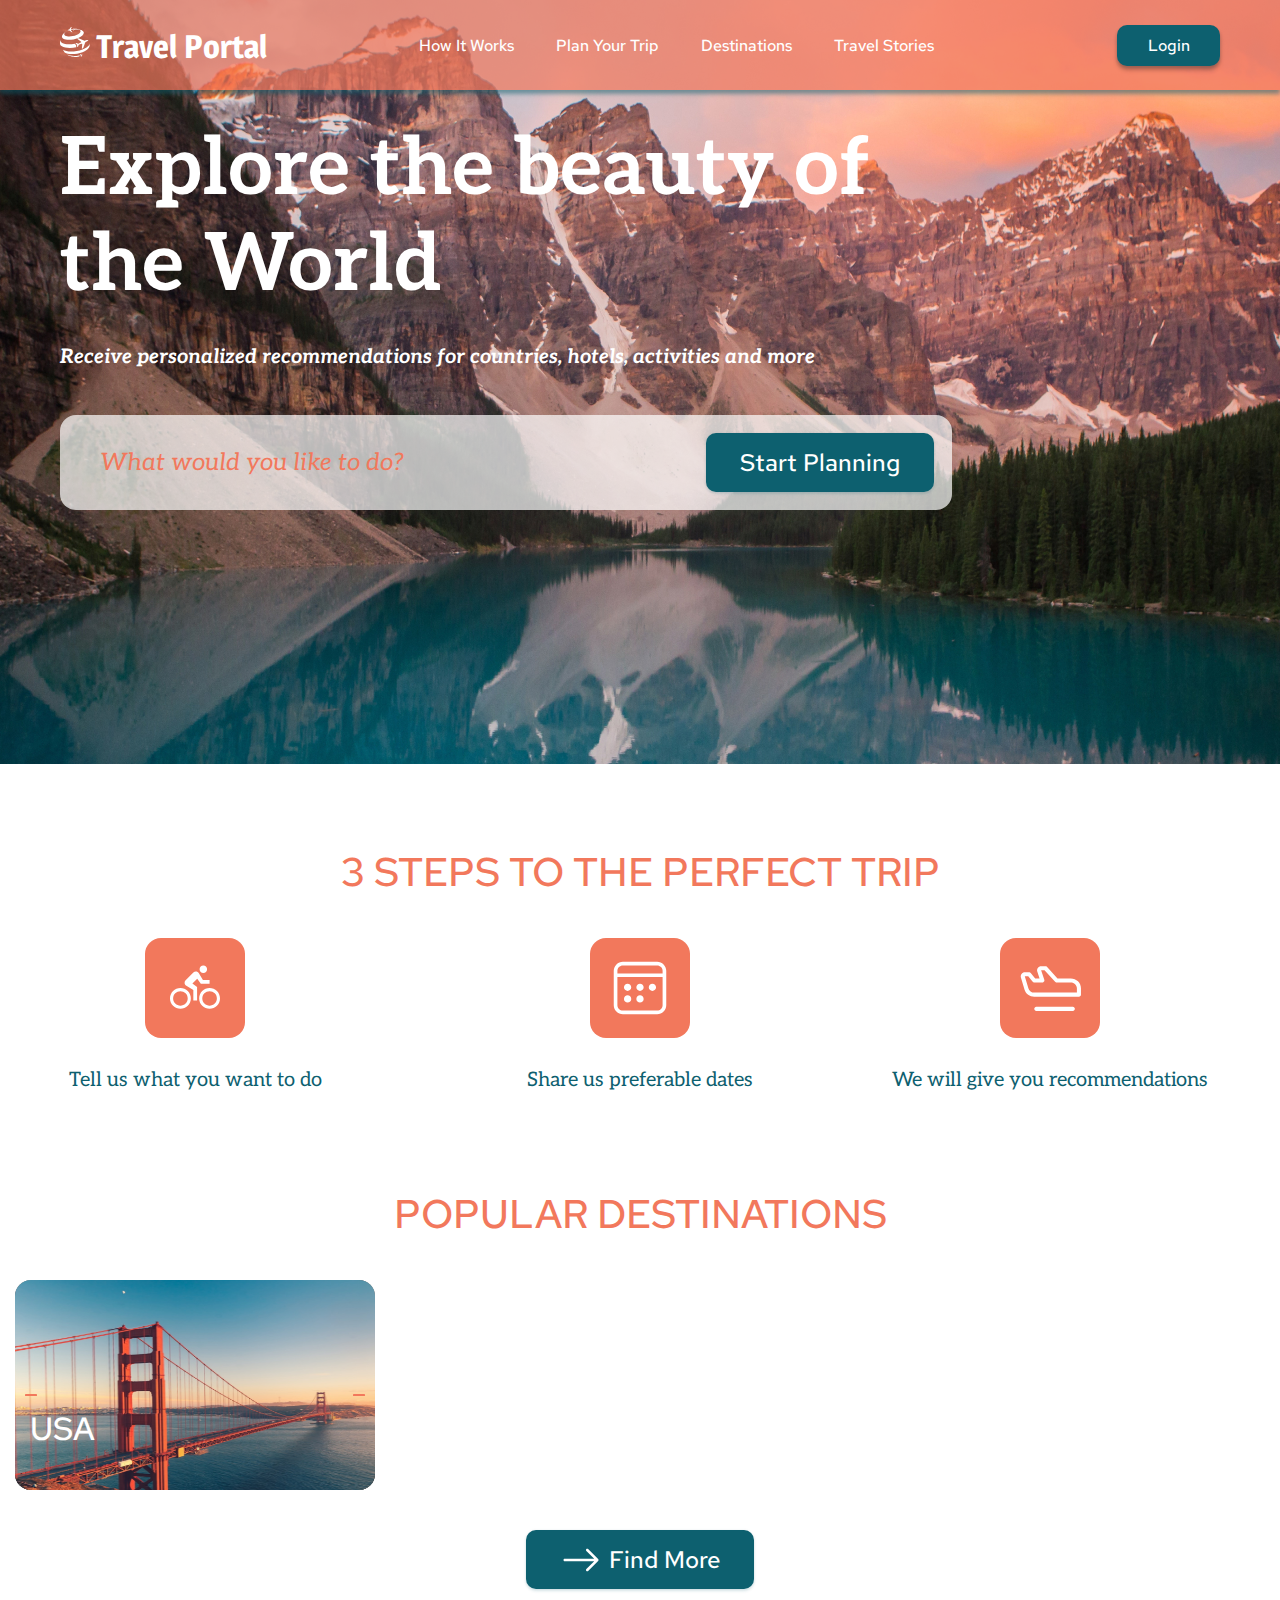
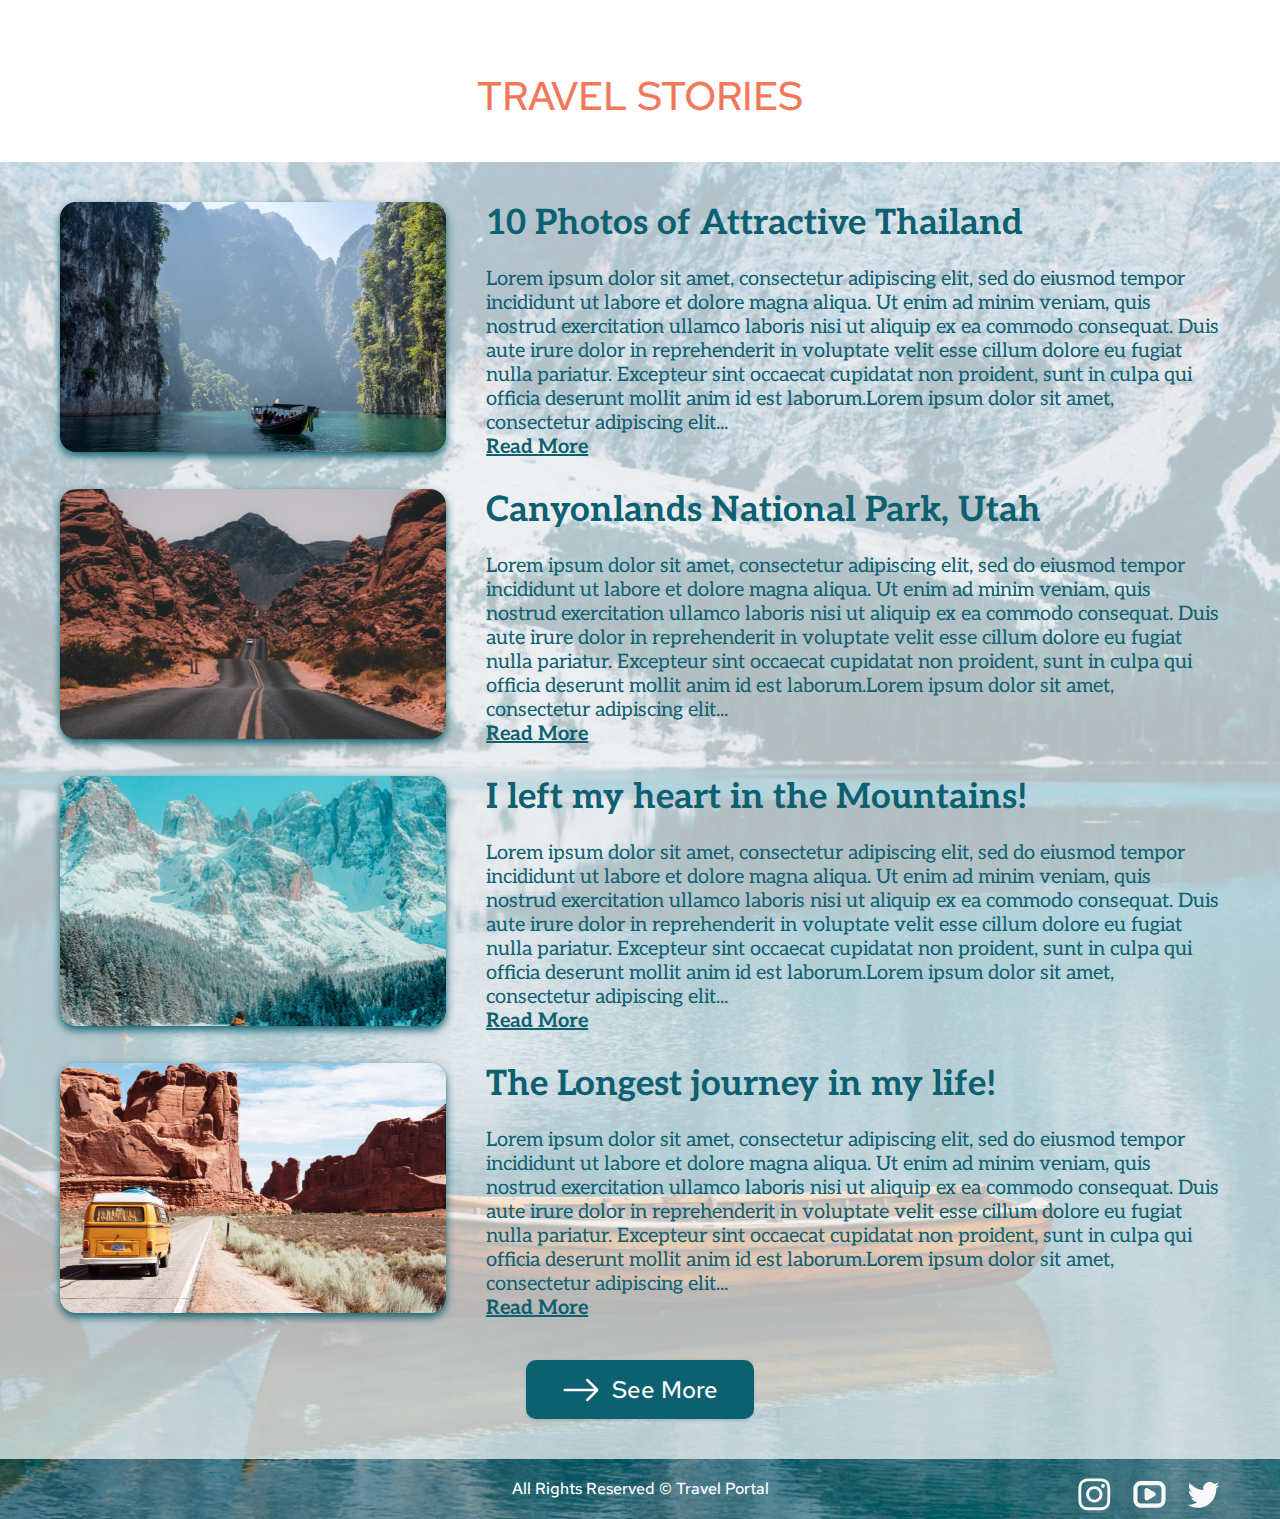
<file: index.html>
<!DOCTYPE html>
<html lang="zxx">
<head>
    <meta charset="UTF-8">
    <meta http-equiv="X-UA-Compatible" content="IE=edge">
    <meta name="viewport" content="width=device-width, initial-scale=1.0">
    <link rel="stylesheet" href="./style.css">
    <link rel="preconnect" href="https://fonts.googleapis.com">
    <link rel="preconnect" href="https://fonts.gstatic.com" crossorigin>
    <link href="https://fonts.googleapis.com/css2?family=Aleo:ital,wght@0,400;0,700;1,400;1,700&family=Magra:wght@400;700&family=Red+Hat+Text:wght@400;500&display=swap" rel="stylesheet">
    <link rel="icon" href="./assets/favicon.ico">
    <title>Travel</title>
</head>
<body class="scrollable">
    <div class="wrapper__full">
        <!-- Header start-->
        <header class="header lock-padding">
            <div class="header__wrapper _container">
                <a href="#" class="header__logo">
                    <img src="./assets/svg/logo.svg" alt="Logo" width="30" height="30">
                    <b class="header__label">Travel Portal</b>
                </a>
                <nav class="header__nav nav">
                    <ul class="nav__list">
                        <li class="nav__item"><a href="#preview" class="nav__link">How It Works</a></li>
                        <li class="nav__item"><a href="#steps" class="nav__link">Plan Your Trip</a></li>
                        <li class="nav__item"><a href="#destinations" class="nav__link">Destinations</a></li>
                        <li class="nav__item"><a href="#stories" class="nav__link">Travel Stories</a></li>
                        <li class="nav__item nav__item-hidden"><a href="#account" class="nav__link nav__link_account">Account</a></li>
                        <li class="nav__item nav__item-hidden"><a href="#social" class="nav__link">Social Media</a></li>
                    </ul>
                    <div class="header__nav-close">
                        <span class="header__nav-close-line"></span>
                        <span class="header__nav-close-line"></span>
                    </div>
                </nav>
                <div class="header__burger burger">
                    <span class="burger__line burger__line_first"></span>
                    <span class="burger__line burger__line_second"></span>
                    <span class="burger__line burger__line_third"></span>
                </div>
                <button type="submit" class="button header__btn">Login</button>      
            </div>
        </header>
        <main class="main">
            <!-- Pop-up start-->
            <div class="popup">
                <a href="#header" class="popup_area"></a>
                <div class="popup__body">
                    <div class="popup__content">
                        <h4 class="popup__title">Log in to your account</h4>
                        <button class="popup__btn popup__btn_facebook">Sign In with Facebook</button>
                        <button class="popup__btn popup__btn_google">Sign In with Google</button>
                        <div class="popup__delimiter popup__delimiter_block">
                            <b></b>
                            <i>or</i>
                            <b></b>
                        </div>
                        <form class="popup__form" action="post">
                            <div class="popup__form-item">
                                <label>E-mail</label>
                                <input type="email">
                            </div>
                            <div class="popup__form-item">
                                <label>Password</label>
                                <input type="password">
                            </div>
                        </form>
                        <button class="popup__btn popup__btn_sign-in">Sign In</button>
                        <a href="#" class="popup__link popup_forgot">Forgot Your Password?</a>
                        <div class="popup__delimiter">
                            <b></b>
                        </div>
                        <div class="popup__footer">
                            <p class="popup__account">Don’t have an account?</p>&nbsp
                            <a href="#" id="popup_register" class="popup__link popup_register">Register</a>
                        </div>
                    </div>
                </div>
            </div>
            <!-- Preview start-->
            <section class="preview" id="preview">
                <picture class="preview__image">
                    <img src="./assets/img/preview-bg-image.jpg" alt="Cover">
                </picture>
                <div class="_container">
                    <div class="preview__wrapper">
                        <h1 class="preview__title">Explore the beauty of the World</h1>
                        <aside class="preview__aside">Receive personalized recommendations for countries, hotels, activities and more</aside>
                        <form action="#" class="preview__search">
                            <input type="text" name="user-like-to-do" class="preview__search-field" placeholder="What would you like to do?">
                            <button type="submit" class="preview__search-submit">Start Planning</button>
                        </form>
                    </div>
                </div>
            </section>
            <!-- Steps start-->
            <section class="steps" id="steps">
                <div class="_container">
                    <h2 class="section__title">3 STEPS TO THE PERFECT TRIP</h2>
                    <div class="steps__cards">
                        <div class="steps__card">
                            <div class="steps__item steps__item_first">
                                <img src="./assets/svg/steps-ico-bike.svg" alt="Bike icon" class="steps__pic steps__pic_1">
                            </div>
                            <p class="steps__desc steps__desc_first">Tell us what you want to do</p>
                        </div>
                        <div class="steps__card">
                            <div class="steps__item steps__item_second">
                                <img src="./assets/svg/steps-ico-calendar.svg" alt="Calendar icon" class="steps__pic steps__pic_2">
                            </div>
                            <p class="steps__desc steps__desc_second">Share us preferable dates </p>
                        </div>
                        <div class="steps__card">
                            <div class="steps__item steps__item_third">
                                <img src="./assets/svg/steps-ico-airplane.svg" alt="Airplane icon" class="steps__pic steps__pic_3">
                            </div>
                            <p class="steps__desc steps__desc_third">We will give you recommendations</p>
                        </div>
                    </div>
                </div>
            </section>
            <!-- Destinations start (код статичной верстки)
            <section class="destinations" id="destinations">
                <div class="_container">
                    <h2 class="section__title">POPULAR DESTINATIONS</h2>
                    <div class="destinations__slider slider">
                        <div class="slider__slides">
                            <figure class="slider__slide">
                                <img src="./assets/img/destinations-image-spain.jpg" alt="Spain picture" class="slider__slide-pic">
                                <figcaption class="slider__slide-title">SPAIN</figcaption>
                            </figure>
                            <figure class="slider__slide">
                                <img src="./assets/img/destinations-image-japan.jpg" alt="Japan picture" class="slider__slide-pic">
                                <figcaption class="slider__slide-title">JAPAN</figcaption>
                            </figure>
                            <figure class="slider__slide">
                                <img src="./assets/img/destinations-image-usa.jpg" alt="USA picture" class="slider__slide-pic">
                                <figcaption class="slider__slide-title">USA</figcaption>
                            </figure>
                        </div>
                        <div class="slider__arrows">
                            <span class="slider__arrow slider__arrow_rigth-1"></span>
                            <span class="slider__arrow slider__arrow_rigth-2"></span>
                            <span class="slider__arrow slider__arrow_left-1"></span>
                            <span class="slider__arrow slider__arrow_left-2"></span>
                        </div>
                        <div class="slider__btns">
                            <div class="slider__btn"></div>
                            <div class="slider__btn"></div>
                            <div class="slider__btn"></div>
                        </div>
                    </div>
                    <div class="destinations__btn">
                        <button class="btn_more">Find More</button>
                    </div>
                </div>
            </section>
            -->
            <section class="destinations" id="destinations">
                <div class="_container">
                    <h2 class="section__title">POPULAR DESTINATIONS</h2>
                </div>
                    <div class="slider">

                        <div class="slide">
                            <img src="./assets/img/destinations-image-spain.jpg" alt="Spain picture">
                            <aside class="slider__slide-title">SPAIN</aside>
                        </div>
                        <div class="slide">
                            <img src="./assets/img/destinations-image-japan.jpg" alt="Japan picture">
                            <aside class="slider__slide-title">JAPAN</aside>
                        </div>
                        <div class="slide">
                            <img src="./assets/img/destinations-image-usa.jpg" alt="USA picture">
                            <aside class="slider__slide-title">USA</aside>
                        </div>
                        
                        <div class="buttons-slider">
                          <button class="btn-left"></button>
                          <button class="btn-right"></button>
                        </div>
                    </div>
                    
                <div class="destinations__btn">
                    <button class="btn_more">Find More</button>
                </div>
            </section>
            <!-- Stories start-->
            <section class="stories" id="stories">
                <h2 class="section__title section__title_stories">TRAVEL STORIES</h2>
                <div class="stories__wrapper">
                    <div class="_container">
                        <div class="stories__tours">
                            <div class="stories__tour tour">
                                <div class="tour__pic tour__pic_1"></div>
                                <div class="tour__info">
                                    <h3 class="tour__title">10 Photos of Attractive Thailand</h3>
                                    <p class="tour__desc">Lorem ipsum dolor sit amet, consectetur adipiscing elit, sed do eiusmod tempor incididunt ut labore et dolore magna aliqua. Ut enim ad minim veniam, quis nostrud exercitation ullamco laboris nisi ut aliquip ex ea commodo consequat. Duis aute irure dolor in reprehenderit in voluptate velit esse cillum dolore eu fugiat nulla pariatur. Excepteur sint occaecat cupidatat non proident, sunt in culpa qui officia deserunt mollit anim id est laborum.Lorem ipsum dolor sit amet, consectetur adipiscing elit...</p>
                                    <a href="#" class="tour__link">Read More</a>
                                </div>
                            </div>
                            <div class="stories__tour tour">
                                <div class="tour__pic tour__pic_2"></div>
                                <div class="tour__info">
                                    <h3 class="tour__title">Canyonlands National Park, Utah</h3>
                                    <p class="tour__desc">Lorem ipsum dolor sit amet, consectetur adipiscing elit, sed do eiusmod tempor incididunt ut labore et dolore magna aliqua. Ut enim ad minim veniam, quis nostrud exercitation ullamco laboris nisi ut aliquip ex ea commodo consequat. Duis aute irure dolor in reprehenderit in voluptate velit esse cillum dolore eu fugiat nulla pariatur. Excepteur sint occaecat cupidatat non proident, sunt in culpa qui officia deserunt mollit anim id est laborum.Lorem ipsum dolor sit amet, consectetur adipiscing elit...</p>
                                    <a href="#" class="tour__link">Read More</a>
                                </div>
                            </div>
                            <div class="stories__tour tour">
                                <div class="tour__pic tour__pic_3"></div>
                                <div class="tour__info">
                                    <h3 class="tour__title">I left my heart in the Mountains!</h3>
                                    <p class="tour__desc">Lorem ipsum dolor sit amet, consectetur adipiscing elit, sed do eiusmod tempor incididunt ut labore et dolore magna aliqua. Ut enim ad minim veniam, quis nostrud exercitation ullamco laboris nisi ut aliquip ex ea commodo consequat. Duis aute irure dolor in reprehenderit in voluptate velit esse cillum dolore eu fugiat nulla pariatur. Excepteur sint occaecat cupidatat non proident, sunt in culpa qui officia deserunt mollit anim id est laborum.Lorem ipsum dolor sit amet, consectetur adipiscing elit...</p>
                                    <a href="#" class="tour__link">Read More</a>
                                </div>
                            </div>
                            <div class="stories__tour tour">
                                <div class="tour__pic tour__pic_4"></div>
                                <div class="tour__info">
                                    <h3 class="tour__title">The Longest journey in my life!</h3>
                                    <p class="tour__desc">Lorem ipsum dolor sit amet, consectetur adipiscing elit, sed do eiusmod tempor incididunt ut labore et dolore magna aliqua. Ut enim ad minim veniam, quis nostrud exercitation ullamco laboris nisi ut aliquip ex ea commodo consequat. Duis aute irure dolor in reprehenderit in voluptate velit esse cillum dolore eu fugiat nulla pariatur. Excepteur sint occaecat cupidatat non proident, sunt in culpa qui officia deserunt mollit anim id est laborum.Lorem ipsum dolor sit amet, consectetur adipiscing elit...</p>
                                    <a href="#" class="tour__link">Read More</a>
                                </div>
                            </div>
                            </div>
                            <div class="stories__btn">
                                <button class="btn_more">See More</button>
                            </div>
                        </div>
                    </div>
            </section>
        </main>
        <!-- Footer start-->
        <footer class="footer" id="social">
            <div class="_container">
                <div class="footer__copirite">All Rights Reserved © Travel Portal</div>
                <ul class="footer__source">
                    <li class="social__item"></li>
                    <li class="social__item"></li>
                </ul>
                <ul class="footer__social social">
                    <li class="social__item">
                        <a href="https://github.com/Nadyahopeeeee" class="social__link">
                            <img src="./assets/svg/social-ico-inst.svg" alt="Instagram logo" class="social__pic">
                        </a>
                    </li>
                    <li class="social__item">
                        <a href="https://rs.school/js-stage0/" class="social__link">
                            <img src="./assets/svg/social-ico-youtube.svg" alt="Youtube logo" class="social__pic">
                        </a>
                    </li>
                    <li class="social__item">
                        <a href="#" class="social__link">
                            <img src="./assets/svg/social-ico-twitter.svg" alt="Twitter logo" class="social__pic">
                        </a>
                    </li>
                </ul>
            </div>
        </footer>
    </div>
    <!-- Файл JS -->
    <script src="./js//script.js"></script>
</body>
</html>
</file>
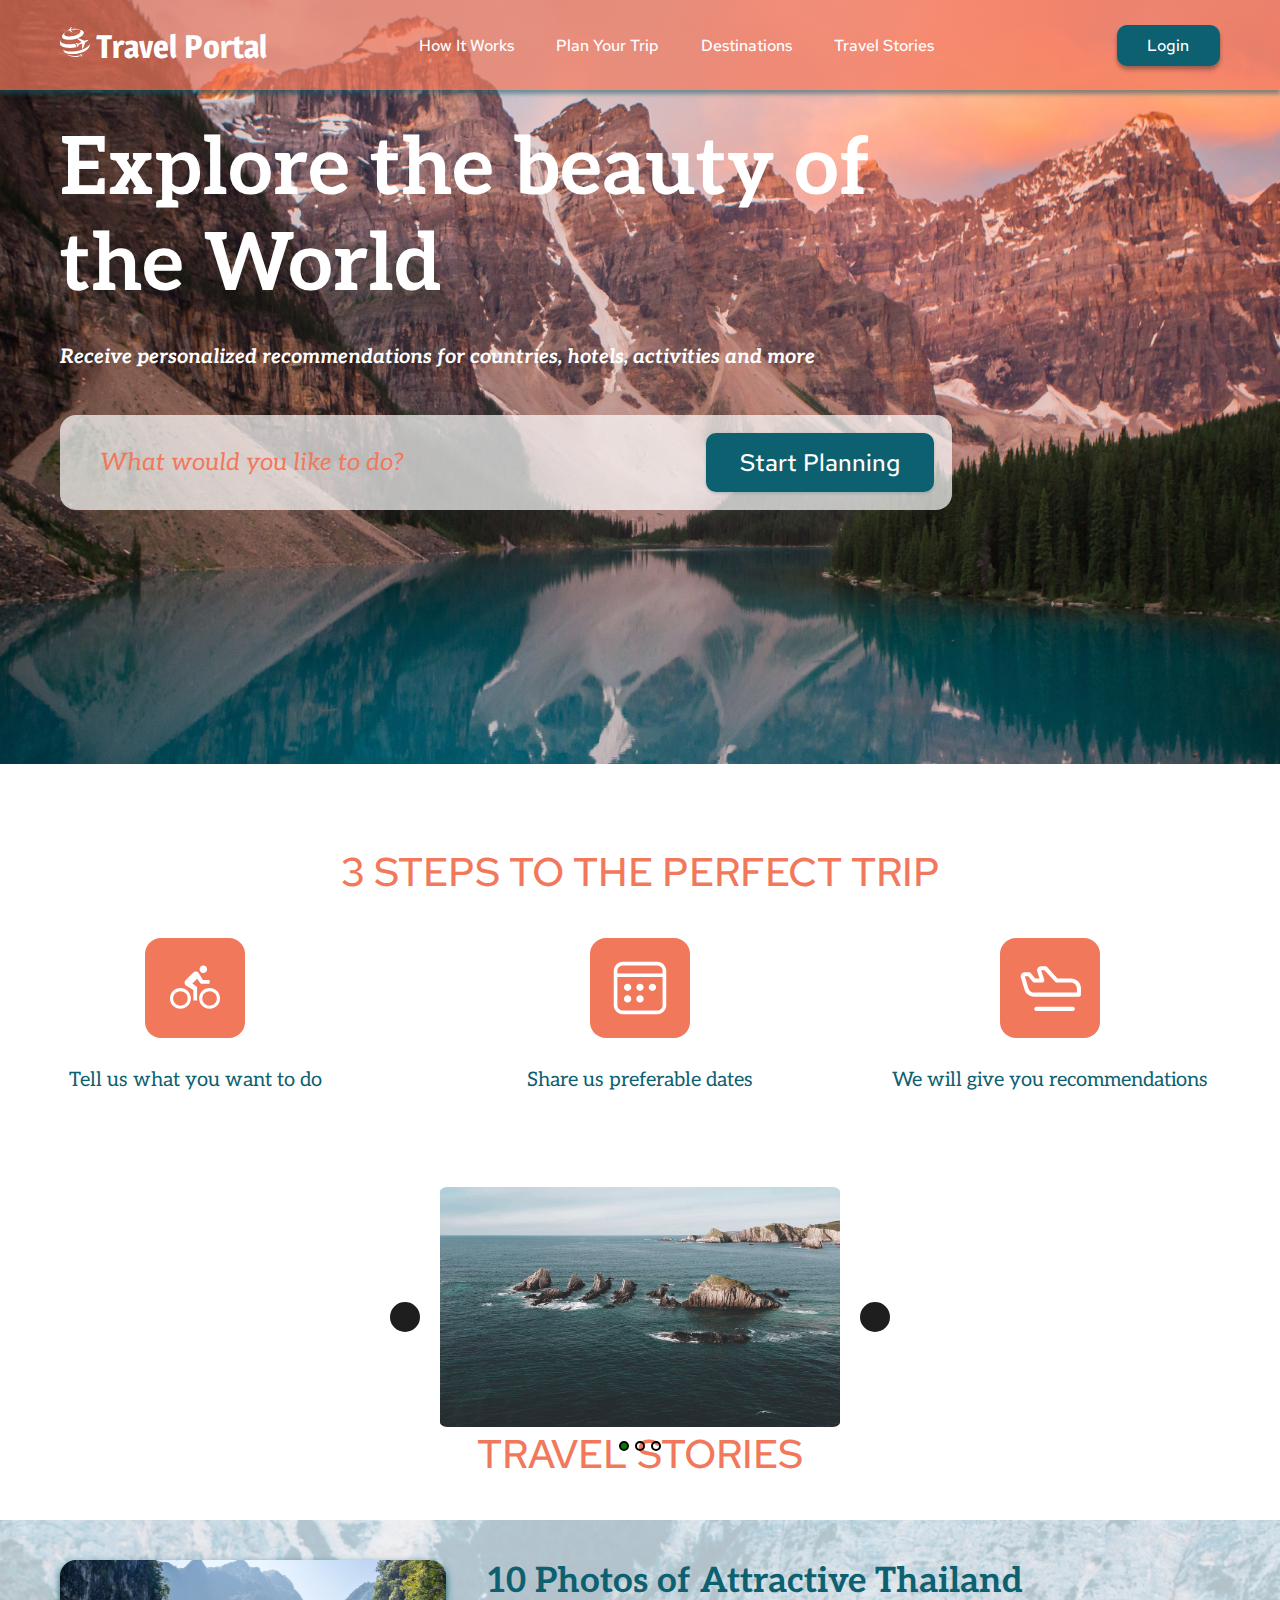
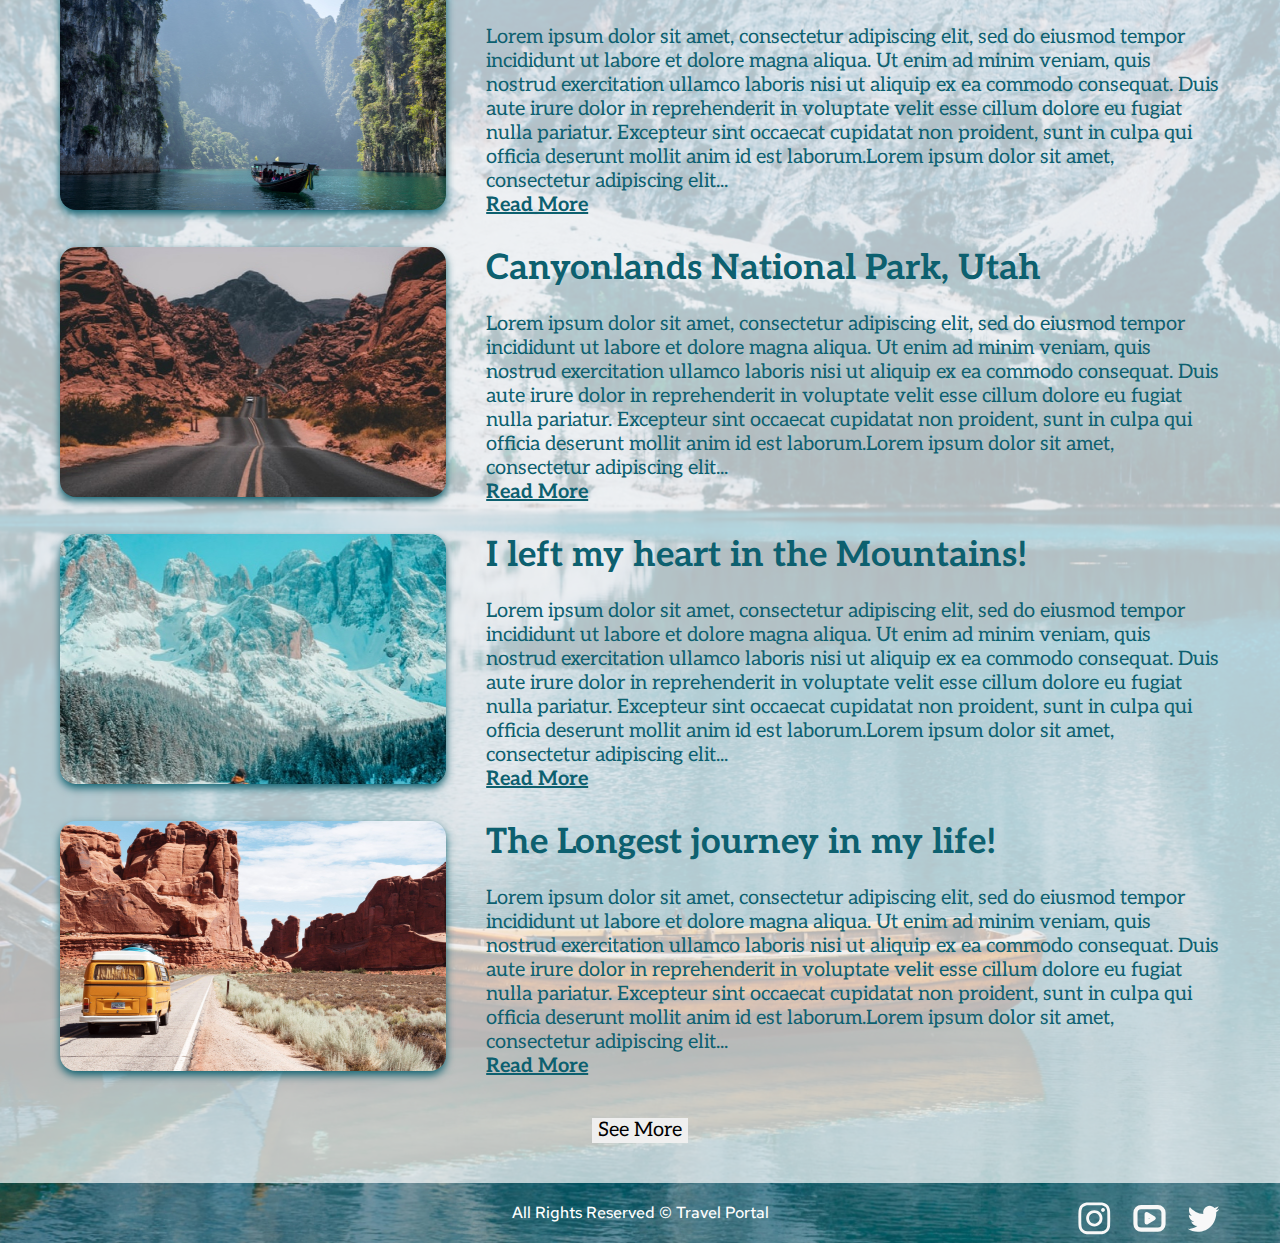
<file: travel/index.html>
<!DOCTYPE html>
<html lang="zxx">
<head>
    <meta charset="UTF-8">
    <meta http-equiv="X-UA-Compatible" content="IE=edge">
    <meta name="viewport" content="width=device-width, initial-scale=1.0">
    <link rel="stylesheet" href="./style.css">
    <link rel="preconnect" href="https://fonts.googleapis.com">
    <link rel="preconnect" href="https://fonts.gstatic.com" crossorigin>
    <link href="https://fonts.googleapis.com/css2?family=Aleo:ital,wght@0,400;0,700;1,400;1,700&family=Magra:wght@400;700&family=Red+Hat+Text:wght@400;500&display=swap" rel="stylesheet">
    <link rel="icon" href="./assets/favicon.ico">
    <title>Travel</title>
</head>
<body class="scrollable">
    <a href="#header" class="header__area"></a>
    <div class="wrapper__full">
        <!-- Header start-->
        <header class="header lock-padding">
            <div class="header__wrapper _container">
                <a href="#" class="header__logo">
                    <img src="./assets/svg/logo.svg" alt="Logo" width="30" height="30">
                    <b class="header__label">Travel Portal</b>
                </a>
                <nav class="header__nav nav">
                    <ul class="nav__list">
                        <li class="nav__item"><a href="#preview" class="nav__link">How It Works</a></li>
                        <li class="nav__item"><a href="#steps" class="nav__link">Plan Your Trip</a></li>
                        <li class="nav__item"><a href="#destinations" class="nav__link">Destinations</a></li>
                        <li class="nav__item"><a href="#stories" class="nav__link">Travel Stories</a></li>
                        <li class="nav__item nav__item-hidden nav__item_account"><a href="#" class="nav__link">Account</a></li>
                        <li class="nav__item nav__item-hidden"><a href="#social" class="nav__link">Social Media</a></li>
                    </ul>
                    <div class="header__nav-close">
                        <span class="header__nav-close-line"></span>
                        <span class="header__nav-close-line"></span>
                    </div>
                </nav>
                <div class="header__burger burger">
                    <span class="burger__line burger__line_first"></span>
                    <span class="burger__line burger__line_second"></span>
                    <span class="burger__line burger__line_third"></span>
                </div>
                <a href="#popup" class="popup-link button header__btn">Login</a>
                <!--
                <button type="submit" class="button header__btn">Login</button>
                <a href="#popup" class="popup-link">Login (Попап 1)</a>
                -->
            </div>
        </header>
        <main class="main">
            <!-- Pop-up start-->
            <div class="popup" id="popup">
                <a href="#header" class="popup_area"></a>
                <div class="popup__body">
                    <div class="popup__content">
                        <a href="#header" class="popup__close close-popup">Х</a>
                        <h4 class="popup__title">Log in to your account</h4>
                        <button class="popup__btn popup__btn_facebook ">Sign In with Facebook</button>
                        <button class="popup__btn popup__btn_google ">Sign In with Facebook</button>
                        <div class="popup__delimiter">
                            <b></b>
                            <i>or</i>
                            <b></b>
                        </div>
                        <form class="popup__form" action="post">
                            <div class="popup__form-item">
                                <label for="email">E-mail</label>
                                <input type="email">
                            </div>
                            <div class="popup__form-item">
                                <label for="password">Password</label>
                                <input type="password">
                            </div>
                        </form>
                        <button class="popup__btn popup__btn_sign-in">Sign In</button>
                        <a href="#" class="popup__link">Forgot Your Password?</a>
                        <div class="popup__delimiter">
                            <b></b>
                        </div>
                        <div class="popup__footer">Don’t have an account?
                            <a href="#popup_2" class="popup__link popup-link">Register</a>
                        </div>
                    </div>
                </div>
            </div>
            <div class="popup" id="popup_2">
                <a href="#header" class="popup_area"></a>
                <div class="popup__body">
                    <div class="popup__content">
                        <a href="#header" class="popup__close close-popup">Х</a>
                        <h4 class="popup__title">Create account</h4>
                        <form class="popup__form" action="post">
                            <div class="popup__form-item">
                                <label for="email">E-mail</label>
                                <input type="email">
                            </div>
                            <div class="popup__form-item">
                                <label for="password">Password</label>
                                <input type="password">
                            </div>
                        </form>
                        <button class="popup__btn popup__btn_sign-in">Sign In</button>
                        <div class="popup__delimiter">
                            <b></b>
                        </div>
                        <div class="popup__footer">Already have an account?
                            <a href="#popup" class="popup__link">Log in</a>
                        </div>
                    </div>
                </div>
            </div>
            <!-- Preview start-->
            <section class="preview" id="preview">
                <picture class="preview__image">
                    <img src="./assets/img/preview-bg-image.jpg" alt="Cover">
                </picture>
                <div class="_container">
                    <div class="preview__wrapper">
                        <h1 class="preview__title">Explore the beauty of the World</h1>
                        <aside class="preview__aside">Receive personalized recommendations for countries, hotels, activities and more</aside>
                        <form action="#" class="preview__search">
                            <input type="text" name="user-like-to-do" class="preview__search-field" placeholder="What would you like to do?">
                            <button type="submit" class="preview__search-submit">Start Planning</button>
                        </form>
                    </div>
                </div>
            </section>
            <!-- Steps start-->
            <section class="steps" id="steps">
                <div class="_container">
                    <h2 class="section__title">3 STEPS TO THE PERFECT TRIP</h2>
                    <div class="steps__cards">
                        <div class="steps__card">
                            <div class="steps__item steps__item_first">
                                <img src="./assets/svg/steps-ico-bike.svg" alt="Bike icon" class="steps__pic steps__pic_1">
                            </div>
                            <p class="steps__desc steps__desc_first">Tell us what you want to do</p>
                        </div>
                        <div class="steps__card">
                            <div class="steps__item steps__item_second">
                                <img src="./assets/svg/steps-ico-calendar.svg" alt="Calendar icon" class="steps__pic steps__pic_2">
                            </div>
                            <p class="steps__desc steps__desc_second">Share us preferable dates </p>
                        </div>
                        <div class="steps__card">
                            <div class="steps__item steps__item_third">
                                <img src="./assets/svg/steps-ico-airplane.svg" alt="Airplane icon" class="steps__pic steps__pic_3">
                            </div>
                            <p class="steps__desc steps__desc_third">We will give you recommendations</p>
                        </div>
                    </div>
                </div>
            </section>
            <!-- Destinations start
            <section class="destinations" id="destinations">
                <div class="_container">
                    <h2 class="section__title">POPULAR DESTINATIONS</h2>
                    <div class="destinations__slider slider">
                        <div class="slider__slides">
                            <figure class="slider__slide">
                                <img src="./assets/img/destinations-image-spain.jpg" alt="Spain picture" class="slider__slide-pic">
                                <figcaption class="slider__slide-title">SPAIN</figcaption>
                            </figure>
                            <figure class="slider__slide">
                                <img src="./assets/img/destinations-image-japan.jpg" alt="Japan picture" class="slider__slide-pic">
                                <figcaption class="slider__slide-title">JAPAN</figcaption>
                            </figure>
                            <figure class="slider__slide">
                                <img src="./assets/img/destinations-image-usa.jpg" alt="USA picture" class="slider__slide-pic">
                                <figcaption class="slider__slide-title">USA</figcaption>
                            </figure>
                        </div>
                        <div class="slider__arrows">
                            <span class="slider__arrow slider__arrow_rigth-1"></span>
                            <span class="slider__arrow slider__arrow_rigth-2"></span>
                            <span class="slider__arrow slider__arrow_left-1"></span>
                            <span class="slider__arrow slider__arrow_left-2"></span>
                        </div>
                        <div class="slider__btns">
                            <div class="slider__btn"></div>
                            <div class="slider__btn"></div>
                            <div class="slider__btn"></div>
                        </div>
                    </div>
                    <div class="destinations__btn">
                        <button class="btn_more">Find More</button>
                    </div>
                </div>
            </section>
            -->


                        <!-- Destinations test start-->
                                    <div class="slider">
                                        <div class="slide">
                                            <img src="./assets/img/destinations-image-spain.jpg" alt="">
                                            <img src="./assets/img/destinations-image-japan.jpg" alt="">
                                            <img src="./assets/img/destinations-image-usa.jpg" alt="">
                                        </div>
                                        
                                        <div class="buttons-slider">
                                          <button class="btn-left"></button>
                                          <button class="btn-right"></button>
                                        </div>
                                    </div>
                        <!-- Destinations test end-->


            <!-- Stories start-->
            <section class="stories" id="stories">
                <h2 class="section__title section__title_stories">TRAVEL STORIES</h2>
                <div class="stories__wrapper">
                    <div class="_container">
                        <div class="stories__tours">
                            <div class="stories__tour tour">
                                <div class="tour__pic tour__pic_1"></div>
                                <div class="tour__info">
                                    <h3 class="tour__title">10 Photos of Attractive Thailand</h3>
                                    <p class="tour__desc">Lorem ipsum dolor sit amet, consectetur adipiscing elit, sed do eiusmod tempor incididunt ut labore et dolore magna aliqua. Ut enim ad minim veniam, quis nostrud exercitation ullamco laboris nisi ut aliquip ex ea commodo consequat. Duis aute irure dolor in reprehenderit in voluptate velit esse cillum dolore eu fugiat nulla pariatur. Excepteur sint occaecat cupidatat non proident, sunt in culpa qui officia deserunt mollit anim id est laborum.Lorem ipsum dolor sit amet, consectetur adipiscing elit...</p>
                                    <a href="#" class="tour__link">Read More</a>
                                </div>
                            </div>
                            <div class="stories__tour tour">
                                <div class="tour__pic tour__pic_2"></div>
                                <div class="tour__info">
                                    <h3 class="tour__title">Canyonlands National Park, Utah</h3>
                                    <p class="tour__desc">Lorem ipsum dolor sit amet, consectetur adipiscing elit, sed do eiusmod tempor incididunt ut labore et dolore magna aliqua. Ut enim ad minim veniam, quis nostrud exercitation ullamco laboris nisi ut aliquip ex ea commodo consequat. Duis aute irure dolor in reprehenderit in voluptate velit esse cillum dolore eu fugiat nulla pariatur. Excepteur sint occaecat cupidatat non proident, sunt in culpa qui officia deserunt mollit anim id est laborum.Lorem ipsum dolor sit amet, consectetur adipiscing elit...</p>
                                    <a href="#" class="tour__link">Read More</a>
                                </div>
                            </div>
                            <div class="stories__tour tour">
                                <div class="tour__pic tour__pic_3"></div>
                                <div class="tour__info">
                                    <h3 class="tour__title">I left my heart in the Mountains!</h3>
                                    <p class="tour__desc">Lorem ipsum dolor sit amet, consectetur adipiscing elit, sed do eiusmod tempor incididunt ut labore et dolore magna aliqua. Ut enim ad minim veniam, quis nostrud exercitation ullamco laboris nisi ut aliquip ex ea commodo consequat. Duis aute irure dolor in reprehenderit in voluptate velit esse cillum dolore eu fugiat nulla pariatur. Excepteur sint occaecat cupidatat non proident, sunt in culpa qui officia deserunt mollit anim id est laborum.Lorem ipsum dolor sit amet, consectetur adipiscing elit...</p>
                                    <a href="#" class="tour__link">Read More</a>
                                </div>
                            </div>
                            <div class="stories__tour tour">
                                <div class="tour__pic tour__pic_4"></div>
                                <div class="tour__info">
                                    <h3 class="tour__title">The Longest journey in my life!</h3>
                                    <p class="tour__desc">Lorem ipsum dolor sit amet, consectetur adipiscing elit, sed do eiusmod tempor incididunt ut labore et dolore magna aliqua. Ut enim ad minim veniam, quis nostrud exercitation ullamco laboris nisi ut aliquip ex ea commodo consequat. Duis aute irure dolor in reprehenderit in voluptate velit esse cillum dolore eu fugiat nulla pariatur. Excepteur sint occaecat cupidatat non proident, sunt in culpa qui officia deserunt mollit anim id est laborum.Lorem ipsum dolor sit amet, consectetur adipiscing elit...</p>
                                    <a href="#" class="tour__link">Read More</a>
                                </div>
                            </div>
                            </div>
                            <div class="stories__btn">
                                <button class="btn_more">See More</button>
                            </div>
                        </div>
                    </div>
            </section>
        </main>
        <!-- Footer start-->
        <footer class="footer" id="social">
            <div class="_container">
                <div class="footer__copirite">All Rights Reserved © Travel Portal</div>
                <ul class="footer__source">
                    <li class="social__item"></li>
                    <li class="social__item"></li>
                </ul>
                <ul class="footer__social social">
                    <li class="social__item">
                        <a href="https://github.com/Nadyahopeeeee" class="social__link">
                            <img src="./assets/svg/social-ico-inst.svg" alt="Instagram logo" class="social__pic">
                        </a>
                    </li>
                    <li class="social__item">
                        <a href="https://rs.school/js-stage0/" class="social__link">
                            <img src="./assets/svg/social-ico-youtube.svg" alt="Youtube logo" class="social__pic">
                        </a>
                    </li>
                    <li class="social__item">
                        <a href="#" class="social__link">
                            <img src="./assets/svg/social-ico-twitter.svg" alt="Twitter logo" class="social__pic">
                        </a>
                    </li>
                </ul>
            </div>
        </footer>
    </div>
    <!-- Файл JS -->
    <script src="./js/main.js"></script>
</body>
</html>
</file>
<file: style.css>
* {
    box-sizing: border-box;
}

ol, ul {
	list-style: none;
}

h1, h2, h3, h4, p, ul {
    margin: 0;
    padding: 0;
    list-style-type: none;
}

button, input, optgroup, select, textarea {
    font-family: inherit;
    font-size: 100%;
    line-height: 1.15;
    margin: 0;
    outline: none;
    border: none;
}

a {
    text-decoration: none;
}

a:hover, .a:focus, .a:active {
    opacity: 0.75;
    transition: .3s;
}

:focus {
    outline: 0;
}

html, body {
    margin: 0;
    padding: 0;
    height: 100%;
    line-height: 1;
    font-family: 'Aleo';
    font-weight: 400;
    font-size: 20px;
    color: #0D606F;
    min-width: 319px;
}

.scrollable {
    width: 100vw;
    height: 100vh;
}

.wrapper__full {
    max-width: 1440px;
    margin: 0px auto;
    min-height: 100%;
    overflow: hidden;
    display: flex;
    flex-direction: column;
}

.main {
    flex: 1 1 auto;
}

._container {
    position: relative;  
    margin: 0px auto;
    width: 100%;
    max-width: 1320px;
    padding: 0px 60px;
    box-sizing: border-box;
}

html {
    scroll-behavior: smooth;
}

/*Start header styles*/

.header {
    position: relative;
    min-height: 90px;
    background-color:rgba(242, 120, 92, 0.7);
    box-shadow: 0px 4px 4px rgba(13, 96, 111, 0.5);
    z-index: 20;
}


.header::before, .main::before {
    content: "";
    position: fixed;
    left: 0;
    top: 0;
    z-index: 10;
    width: 100%;
    height: 100%;
    background-color: #000;
    opacity: 0;
    visibility: hidden;
    transition: all .35s ease;
}

.header__wrapper {
    height: 90px;
    display: flex;
    align-items: center;
    justify-content: space-between;
}

.header__logo {
    display: flex;
    align-items: flex-start;
    justify-content: flex-start;
    padding-bottom: 6px;
}

.header__label {
    width: 200px;
    height: 31px;
    font-family: 'Magra';
    font-style: normal;
    font-weight: 600;
    font-size: 32px;
    line-height: 39px;
    color: #FFFFFF;
    margin-left: 6px;
}

.nav__list {
    display: flex;
    flex-wrap: wrap;
    align-items: center;
    padding: 0;
    margin: 0;
    margin-right: 19px;
}

.nav__item {
    margin-right: 42px;
}

.nav__item-hidden {
    display: none;
}

.nav__link {
    padding: 0;
    font-family: Red Hat Text;
    font-size: 16px;
    font-weight: 500;
    line-height: 21px;
    text-align: left;
    color:#ffffff;
    transition: color 0.8s;
    transition-property: color;
    transition-duration: 0.8s;
    transition-timing-function: ease;
    transition-delay: 0s;
}

.nav__link:hover, .nav__link:focus, .nav__link:active {
    opacity: 0.75;
    transition: .3s;
}

.header__burger {
    width: 26.25px;
    height: 16px;
    position: relative;
    display: none;
}


.burger__line {
    display: block;
    width: 100%;
    height: 2.4px;
    background-color: #ffffff;
    border-radius: 30px;
    position: absolute;
    left: 0;
}

.burger__line_first {
    top: 0;
}

.burger__line_second {
    top: 50%;
    transform: translateY(-50%);
}

.burger__line_third {
    bottom: 0;
}

.button {
    display: inline-block;
    background: #0D606F;
    border: none;
    cursor: pointer;
    box-shadow: 0px 0px 3px rgba(13, 96, 111, 0.08), 0px 2px 3px rgba(13, 96, 111, 0.16);
    border-radius: 10px;
    font-family: 'Red Hat Text';
    font-style: normal;
    font-weight: 500;
    color: #FFFFFF;
    width: 228px;
    height: 59px;
    padding: 10px 0px 10px 50px;
    font-size: 24px;
    line-height: 32px;
    z-index: 25;
    margin: 0;
}

button:hover, button:focus, button:active {
    opacity: 0.75;
    transition: .3s;
}

.header__btn {
    width: 103px;
    height: 41px;
    padding: 10px 30px;
    font-size: 16px;
    line-height: 21px;
    box-shadow: 0px 4px 4px rgb(0 0 0 / 25%), 0px 2px 3px rgb(13 96 111 / 16%);
}

/*End header styles*/

/*Start pop-up styles*/

.popup {
    position: fixed;
    width: 100%;
    height: 100%;
    background-color: rgba(0, 0, 0, 0.4);
    left: 0;
    top: 0;
    z-index: 50;
    opacity: 0;
    visibility: hidden;
    overflow-y: auto;
    overflow-x: hidden;
    transition: all 0.8s ease 0s;
}

.popup_area {
    position: absolute;
    width: 100%;
    height: 100%;
    left: 0;
    top: 0;
}

.popup__body {
    min-height: 100%;
    display: flex;
    justify-content: center;
    align-items: center;
    padding: 30px 60px;
}

.popup__content {
    display: flex;
    justify-content: center;
    text-align: center;
    flex-direction: column;
    gap: 20px;
    padding: 0px 45px;
    height: 100%;
    width: 650px;
    background: linear-gradient(177.09deg, #FFFFFF 6.15%, #0D606F 202.69%);
    box-shadow: 0px 4px 4px rgba(0, 0, 0, 0.25);
    border-radius: 16px;
    z-index: 60;
    opacity: 1;
    transform: translate(0px, -100%);
    transition: all 0.8s ease 0s;
}

.popup__title {
    font-weight: 700;
    font-size: 32px;
    line-height: 38px;
    margin-top: 25px;
    margin-bottom: 10px;
}

.popup__btn {
    font-family: 'Red Hat Text';
    font-style: normal;
    font-weight: 400;
    font-size: 20px;
    line-height: 26.6px;
    height: 56px;
    border-radius: 10px;
    box-shadow: 0px 0px 3px rgba(13, 96, 111, 0.08), 0px 2px 3px rgba(13, 96, 111, 0.16);
}

.popup__btn_facebook {
    background: #1877F2;
    color: #FFFFFF;
}

.popup__btn_facebook::before {
    background-image: url(./assets/svg-popup/facebook-logo.svg);
    content: "";
    display: inline-block;
    width: 24px;
    height: 24px;
    margin-right: 15px;
}

.popup__btn_google {
    background: #FFFFFF;
}

.popup__btn_google::before {
    background-image: url(./assets/svg-popup//google-logo.svg);
    content: "";
    display: inline-block;
    width: 23px;
    height: 24px;
    margin-right: 15px;
}

.popup__delimiter {
    margin-top: 9px;
    height: 1px;
    display: block;
    background-color: #0d606f;
    opacity: 0.5;
    width: 100%;
    align-items: center;
    display: flex;
    gap: 9px;
}

.popup__delimiter b {
    margin-top: 9px;
    flex: 1 1 100%;
    color: rgba(13, 96, 111, 0.5);
}

.popup__delimiter i {
    font-weight: 700;
    font-size: 20px;
    line-height: 24px;
    color: rgba(13, 96, 111, 0.5);
}

.popup__form {
    margin-top: -10px;
    margin-bottom: 5px;
    display: flex;
    flex-direction: column;
    gap: 20px;
}

.popup__form-item {
    display: flex;
    flex-direction: column;
    gap: 5px;
    font-size: 16px;
    line-height: 19px;
    align-content: flex-start;
}

.popup__form-item label {
    display: flex;
    align-content: flex-start;
}

.popup__form-item input {
    height: 54px;
    padding: 0 15px;
    box-sizing: border-box;
    background: #fff;
    color: #0d606f;
    box-shadow: inset 0px 0px 3px rgba(13, 96, 111, 0.08), inset 0px 2px 3px rgba(13, 96, 111, 0.16);
    border-radius: 10px;
}

.popup__btn_sign-in {
    background-color: #0d606f;
    color: #FFFFFF;
}

.popup__footer {
    align-self: center;
    margin-bottom: 20px;
    display: flex;
    font-size: 15px;
    line-height: 18px;
    font: 700 0.9rem/1.255rem "Aleo";
    color: rgba(13,96,111,.5);
}

.popup__link {
    font-size: 15px;
    line-height: 18px;
    font-weight: 700;
    color: #0D606F;
    text-decoration: underline;
    align-self: center;
    text-shadow: 0px 2px 3px rgba(255, 255, 255, 0.16);
}

/*JS*/
.open {
    opacity: 1;
    visibility: visible;
}

.close {
    opacity: 0;
    visibility: hidden;
    transition: all 0.9s ease;
}

.open_content {
    transform: translate(0px, 0px);
}

.close_content {
    transform: translate(0px, -150%);
}

.block {
    display: none;
    transition: all 0.9s ease;
}


.red {
    color: red;
    background-color: yellow;
}
/*JS*/

/*End pop-up styles*/

/*Start preview styles*/

.preview {
    position: relative;
    margin-top: -91px;
    padding-top: 91px;
}

.preview__wrapper {
    width: 100%;
    max-width: 892px;
    padding: 32px 0px 335px 0px;
}

.preview__title {
    font-family: Aleo;
    font-size: 80px;
    font-weight: 700;
    line-height: 96px;
    color: #ffffff;
    max-width: 892px;
    margin-bottom: 22px;
    padding: 0;
    margin: 0;
}

.preview__aside {
    font-family: Aleo;
    font-size: 20px;;
    font-style: italic;
    font-weight: 700;
    line-height: 24px;
    max-width: 900px;
    color: #ffffff;
    padding: 0;
    margin: 31px 0px 46px 0px;
}

.preview__search {
    display: flex;
    justify-content: space-between;
    align-items: center;
    height: 95px;
    padding: 18px;
    max-width: 892px;
    background: rgba(255, 255, 255, 0.7);
    border-radius: 16px;
    margin: 0;
    position: relative;
}

.preview__search-field {
    position: absolute;
    left: 0;
    top: 0;
    min-width: 560px;
    min-height: 22px;
    font-family: 'Aleo';
    font-style: italic;
    font-weight: 400;
    font-size: 24px;
    line-height: 29px;
    border: none;
    background-color: rgba(0,0,0,0);
    padding: 0;
    margin-left: 40px;
    padding-right: 260px;
    width: 100%;
    height: 100%;
}

.preview__search-field::placeholder {
    color: #F2785C;
}

.preview__search-submit {
    white-space: nowrap;
    position: absolute;
    right: 18px;
    top: 18px;
    background: #0D606F;
    border: none;
    cursor: pointer;
    box-shadow: 0px 0px 3px rgba(13, 96, 111, 0.08), 0px 2px 3px rgba(13, 96, 111, 0.16);
    border-radius: 10px;
    font-family: 'Red Hat Text';
    font-style: normal;
    font-weight: 500;
    color: #FFFFFF;
    width: 228px;
    height: 59px;
    padding: 10px 32px;
    font-size: 24px;
    line-height: 32px;
}

.preview__image {
    position: absolute;
    width: 100%;
    min-height: 765px;
    top: 0;
    z-index: -1;
    background-size: cover;
}

/*End preview styles*/

/*Start steps styles*/

.section__title {
    font-family: Red Hat Text;
    font-size: 40px;
    font-weight: 500;
    line-height: 53px;
    color: #F2785C;
    width: 100%;
    text-align: center;
    margin: 0;
    padding: 0;
    margin-bottom: 40px;
}

.steps__cards {
    display: flex;
    justify-content: space-between;
    align-items: flex-start;
}

.steps__card {
    width: 350px;
    margin-bottom: 75px;
    text-align: center;
}

.steps__card:first-child {
    padding-right: 80px;
}

.steps__card:last-child {
    padding-left: 10px;
}

.steps__item {
    width: 100px;
    height: 100px;
    background: #F2785C;
    border-radius: 10px;
    position: relative;
    margin-left: auto;
    margin-right: auto;
    border-radius: 16px;
    padding-right: 3px;
}

.steps__pic {
    position: absolute;
    top: 0;
	bottom: 0;
	left: 0;
	right: 0;
	margin: auto;
    display: block;
    max-width: 100px;
}

.steps__pic_3 {
    position: absolute;
    top: -3px;
	bottom: 0;
	left: 0;
	right: 0;
	margin: auto;
}

.steps__desc {
    font-family: Aleo;
    font-size: 20px;
    font-weight: 400;
    line-height: 24px;
    color:#0D606F;
    margin: 30px 0px 20px 0px;
}

/*End steps styles*/

/*Start destinations styles*/
/*

.slider__slides {
    width: 100%;
    display: flex;
    justify-content: center;
    margin-top: 45px;
}

.slider__slide {
    position: relative;
    margin: 0;
}

.slider__slide:nth-child(2) {
    margin-right: 60px;
    margin-left: 60px;
}

.slider__slide-pic {
    width: auto;
    height: auto;
}

.slider__slide-pic:nth-child(1) {
    background-image: url(./assets/img/destinations-image-spain.jpg);
}


.slider__slide-title {
    font-size: 32px;
    line-height: 42px;
    color: white;
    position: absolute;
    bottom: 40px;
    left: 15px;
    font-family: 'Red Hat Text';
    font-style: normal;
    font-weight: 500;
    font-size: 32px;
    line-height: 42px;
}

.slider__btns {
    display: flex;
    justify-content: center;
    cursor: pointer;
    margin: 0;
    margin-top: 25px;
}

.slider__btn {
    width: 20px;
    height: 20px;
    background-color: rgba(242, 120, 92, 0.5);
    border-radius: 50%;
}

.slider__btn:nth-child(2) {
    margin-right: 10px;
    margin-left: 10px;
    background-color: #F2785C;
}

*/

.slider {
    max-width: 360px;
    height: 210px;
    margin: 0 15px;
    position: relative;
    border-radius: 16px;
  }

  
.slider__slide-title {
    font-size: 32px;
    line-height: 42px;
    color: white;
    position: absolute;
    bottom: 40px;
    left: 15px;
    font-family: 'Red Hat Text';
    font-style: normal;
    font-weight: 500;
    font-size: 32px;
    line-height: 42px;
}
  
  .slide img {
    transition: all 1.5s;
    position:absolute;
    width: 100%;
    height: 100%;
    opacity: 0;
    border-radius: 16px;
  }
  
  .slide img:first-child{
    opacity: 1;
  }
  
  .show {
    opacity: 1;
  }
  
  .buttons-slider {
    display: flex;
    justify-content: center; 
  }
  
  .btn-left, .btn-right {
    margin: 10px;
    width: 1px;
    border: none;
    border-radius: 10%;
    background: #F2785C;
    outline: none;
    position: absolute;
    cursor: pointer;
    top: 50%;
    transform: translateY(-50%);
  }
  
  .btn-left {
    left: 0.1%;
  }
  
  .btn-right {
    right: 0.1%;
  }
  
  .btn-left:active, .btn-right:active {
    transform: translateY(-45%) scale(0.97);
  }
  
  .dots-list {
    position: absolute;
    bottom: 5%;
    left:50%;
    transform: translateX(-50%);
    display: flex;
    justify-content: center;
    align-items: center;
  }
  
  .dots-item {
    cursor: pointer;
    margin: 0 3px;
    border-radius: 50%;
    width: 8px;
    height: 8px;
    background: rgba(242, 120, 92, 0.5);
    border: none;
  }
  
  .dots-item.active {
    background: #F2785C;

  }

.destinations__btn {
    text-align: center;
    margin-top: 40px;
    margin-bottom: 80px;
}

.btn_more {
    display: inline-block;
    background: #0D606F;
    border: none;
    cursor: pointer;
    box-shadow: 0px 0px 3px rgba(13, 96, 111, 0.08), 0px 2px 3px rgba(13, 96, 111, 0.16);
    border-radius: 10px;
    font-family: 'Red Hat Text';
    font-style: normal;
    font-weight: 500;
    color: #FFFFFF;
    width: 228px;
    height: 59px;
    padding: 10px 0px 10px 50px;
    font-size: 24px;
    line-height: 32px;
    margin: 0;
    position: relative;
}

.btn_more::before {
    top: 15px;
    left: 35px;
    padding-right: 95px;
    position: absolute;
    content: '';
    width: 30px;
    height: 30px;
    color: #ffffff;
    background: url(./assets/svg/arrow.svg) no-repeat left center;
}

/*End destinations styles*/

/*Start stories styles*/

.stories__wrapper {
    background: url(./assets/img/stories-bg-image.jpg) no-repeat center;
    background-size: cover;
    width: 100%;
    margin-top: 40px;
    padding-bottom: 100px;
    padding-top: 40px;
    position: relative;
    z-index: 0;
}

.stories__wrapper::before {
    content: "";
    position: absolute;
    display: block;
    top: 0;
    left: 0;
    width: 100%;
    background:rgba(255, 255, 255, 0.7);
    background-size: cover;
    padding-bottom: 40px;
    padding-top: 40px;
    z-index: -1;
    height: calc(100% - 140px);
}

.stories__tours {
    display: flex;
    flex-direction: column;
    margin: 0;
    padding: 0;
}

.stories__tour {
    display: flex;
    margin: 0 0 30px 0;
    padding: 0;
}

.stories__tour:last-child {
    margin-bottom: 40px;
}

.tour__pic {
    width: 400px;
    height: 250px;
    border-radius: 16px;
    background: url(robin-noguier-sydwCr54rf0-unsplash.jpg);
    filter: drop-shadow(0px 4px 4px #0D606F);
}

.tour__pic_1 {
    background: url(./assets/img/stories-image-1.jpg) no-repeat center;
}

.tour__pic_2 {
    background: url(./assets/img/stories-image-2.jpg) no-repeat center;
}

.tour__pic_3 {
    background: url(./assets/img/stories-image-3.jpg) no-repeat center;
}

.tour__pic_4 {
    background: url(./assets/img/stories-image-4.jpg) no-repeat center;
}

.tour__info {
    width: 760px;
    margin: 0 0 0 40px;
}

.tour__title {
    margin: 0 0 23px 0;
    padding: 0;
    font-weight: 400;
    font-size: 35px;
    line-height: 42px;
    font-weight: 700;
}

.tour__desc {
    margin: 10px 0 0 0;
    font-weight: 400;
    font-size: 20px;
    line-height: 24px;
    color: #0D606F;
}

.tour__link {
    font-family: 'Aleo';
    font-style: normal;
    font-weight: 700;
    font-size: 20px;
    line-height: 24px;
    text-decoration-line: underline;
    color: #0D606F;
    cursor: pointer;
}

.tour__link:hover {
    opacity: 0.75;
    transition: .3s;
}

.stories__btn {
    text-align: center;
}

/*End stories styles*/

/*Start footer styles*/

.footer {
    display: flex;
    align-items: center;
    text-align: center;
    color: #ffffff;
    position: relative;
    height: 61px;
    margin-top: -61px;
}

.footer__copirite {
    display: block;
    font-family: 'Red Hat Text';
    font-style: normal;
    font-weight: 500;
    font-size: 16px;
    line-height: 21px;
    color: #FFFFFF;
}

.footer__source, .footer__social {
    position: absolute;
    top: 0;
    left: auto;
    right: 60px;
    display: flex;
    align-items: center;
    gap: 21.5px;
    margin: 0;
}

.footer__source {
    right: auto;
    left: 60px;
}

.social__item {
    width: 33px;
    height: 33px;
    align-items: center;
}

.social__link {
    color: #ffffff;
}

.social__pic {
    width: 100%;
    height: 100%;
}

/*End footer styles*/

/*Start media*/

@media screen and (max-width: 1150px) {

    .header__label {
        display: none;
    }

    .steps__card {
        width: 250px;
    }

    .steps__card:nth-child(2) {
        width: 200px;
    }

}

@media screen and (max-width: 950px) {

    .preview__title {
        font-size: 70px;
    }

    .preview__aside {
        font-size: 18px;
    }

    .slider__slide-pic {
        width: 600px;
    }

    .slider__slide-title {
        font-size: 27px;
    }

    .tour__info {
        margin: 0 0 0 30px;
    }

    .tour__title {
        font-size: 24px;
        margin: 0;

    }

    .tour__pic {
        width: 400px;
        height: 250px;
    }

    .tour__desc {
        font-size: 16px;
        margin: 0px;
        line-height: 20px;
    }

    .tour__link {
        font-size: 16px;
        line-height: 20px;
    }
}

@media screen and (max-width: 870px) {
   .header__burger {
        display: block;
    }

   .header__nav {
        position: fixed;
        width: 165px;
        height: 251px;
        top: 0;
        right: 0;
        background-color: #F2785C;
        box-shadow: 0px 4px 3px rgba(13, 96, 111, 0.25);
        border-radius: 10px;
        z-index: 25;
        transform: translateX(100%);
        transition: .4s all linear;
   }

   .header__nav_active {
        transform: translateX(0);
        transition: .4s all linear;
   }

   .nav__item {
        width: 100%;
        margin-right: 0;
        margin-bottom: 10px;
   }

   .nav__item-hidden {
        display: block;
    }

   .nav__item:last-child {
        margin-bottom: 0;
   }

    .nav__list {
        margin: 0;
        padding: 44px 15px 30px 44px;
        text-align: end;
    }

    .header__nav-close {
        width: 15px;
        height: 15px;
        position: absolute;
        top: 16px;
        left: 16px;
        z-index: 21;
    }

    .header__nav-close-line {
        display: block;
        height: 1px;
        width: 100%;
        background-color: rgba(255, 255, 255, 0.7);
        position: absolute;
        top: 50%;
        border-radius: 30px;
    }

    .header__nav-close-line:first-child {
        transform: translateY(-50%) rotate(45deg);
    }

    .header__nav-close-line:last-child {
        transform: translateY(-50%) rotate(-45deg);
    }

    .header__btn {
        display: none;
    }

    .section__title {
        font-size: 35px;
        margin-bottom: 25px;
    }

    .slider__slides {
        margin-top: 0px;
    }

    .slider__slide-pic {
        width: 400px;
    }

    .slider__slide-title {
        font-size: 23px;
    }

    .stories__wrapper {
        margin-top: 0px;
    }

    .tour__info {
        margin: 0 0 0 30px;
    }

    .tour__title {
        font-size: 22px;
        margin: 0;
    }

    .tour__pic {
        width: 350px;
        height: 190px;
    }

    .tour__desc {
        font-size: 14px;
        line-height: 15px;
    }

    .tour__link {
        font-size: 14px;
    }
}


@media screen and (max-width: 732px) {

    .header {
        background: none;
        box-shadow: none;
    }

    .preview__title, .preview__aside {
        display: none;;
    }

    .section__title {
        font-size: 30px;
        margin-bottom: 10px;
    }

    .preview__wrapper {
        padding: 32px 0px 315px 0px;
    }

    .preview__image img{
        height: 465px;
    }

    .steps__item {
        width: 80px;
        height: 80px;
    }

    .steps__pic {
        width: 60%;
        height: 60%;
    }

    .steps__desc {
        font-size: 16px;
    }

    .steps__card {
        margin-bottom: 30px;
    }

    .steps__card:first-child {
        padding-right: 20px;
    }

    .preview__search {
        height: 60px;
    }

    .preview__search-field {
        font-size: 18px;
    }

    .preview__search-submit {
        top: 8px;
        width: 150px;
        height: 40px;
        line-height: 40px;
        padding: 0px 32px;
        font-size: 14px;
    }

    .destinations__btn {
        margin-top: 20px;
        margin-bottom: 45px;
    }

    .btn_more {
        width: 180px;
        height: 50px;
        padding: 5px 0px 5px 70px;
        font-size: 16px;
        line-height: 20px;
    }
    
    .btn_more::before {
        top: 15px;
        left: 35px;
        padding-right: 95px;
        width: 20px;
        height: 20px;
    }

    .footer__copirite, .footer__source {
        display: none;
    }

    .footer__social {
        position: static;
        display: flex;
        flex-direction: row;
        align-items: center;
        justify-content: center;
        padding-left: 0px;
    }
}

@media screen and (max-width: 634px) {

    .popup__title {
        font-size: 1em;
    }
    
    .popup__btn {
        font-size: 0.8em;
    }

    .popup__content {
        gap: 15px;
    }

    .preview__wrapper {
        padding: 32px 0px 200px 0px;
    }

    .preview__image img {
        height: 350px;
    }

    .preview__search-field {
        font-size: 14px;
        line-height: 17px;
        margin-left: 16px;
    }

    .section__title {
        font-size: 25px;
        margin-bottom: 5px;
    }

    .steps__card {
        margin-bottom: 20px;
    }

    .steps__desc {
        font-size: 14px;
    }

    .slider__slide-pic {
        width: 360px;
    }

    .slider__slide-title {
        font-size: 15px;
    }

    .stories__tour {
        margin-bottom: 20px;
    }

    .tour__pic {
        width: 300px;
        height: 150px;
    }

    .tour__info {
        margin-left: 15px;
    }

    .tour__title {
        font-size: 15px;
        line-height: 20px;
        margin-bottom: 5px;
    }

    .tour__desc {
        font-size: 11px;
        line-height: 13px;
    }

    .tour__link {
        font-size: 10px;
    }
}

@media screen and (max-width: 502px) {

    ._container {
        max-width: 1320px;
        padding: 0px 40px;
    }

    .preview__image img {
        height: 300px;
    }

    .preview__search {
        height: 48px;
    }

    .preview__search-field {
        margin-left: 16px;
    }

    .preview__wrapper {
        padding: 32px 0px 150px 0px;
    }

    .preview__search-submit {
        top: 8px;
        width: 92px;
        height: 30px;
        line-height: 13px;
        padding: 0px 10px;
        font-size: 11px;
    }

    .section__title {
        font-size: 14px;
        line-height: 19px;
        margin-bottom: 20px;
    }

    .steps__item {
        width: 70px;
        height: 70px;
    }

    .steps__item_first {
        margin-left: 0;
    }

    .steps__item_third {
        margin-right: 0;
    }

    .steps__desc {
        font-size: 10px;
        line-height: 12px;
        margin: 20px 0 0 0;
    }

    .steps__desc_first {
        text-align: left;
    }

    .steps__desc_third {
        text-align: right;
    }
}

@media screen and (max-width: 391px) {

    ._container {
        max-width: 390px;
        padding: 0px 15px;
    }

    .header__wrapper {
        height: 120px;
    }

    .header__logo {
        padding-bottom: 0;
    }

    .header__burger {
        margin-right: 10px;
    }
    
    .preview {
        margin-top: -120px;
        padding-top: 120px;
        background: linear-gradient(180deg, #0D606F 0%, rgba(13, 96, 111, 0) 25.1%), url(./assets/img-mobile/preview__image.jpg) no-repeat;
    }

    .preview__wrapper {
        padding: 22px 0px 80px 0px;
    }

    .preview__image img {
        width: 390px;
        height: 251px;
        width: 100%;
    }

    .preview__search-submit {
        right: 10px;
    }

    .steps__card:first-child {
        padding-right: 0px;
    }

    .steps__card:nth-child(2) {
        width: 228px;
        margin-bottom: 30px;
    }

    .steps__pic {
        position: absolute;
        top: 0;
        bottom: 0;
        left: 0;
        right: 0;
        margin: auto;
    }

    .steps__pic_1 {
        width: 50%;
        height: 50%;
    }

    .steps__pic_2 {
        width: 68%;
        height: 68%;
    }

    .steps__pic_3 {
        width: 63%;
        height: 63%;
    }

    .steps__desc_first {
        padding-right: 30px;
    }

    .slider__slides {
        width: 100%;
        display: flex;
        justify-content: flex-start;
        margin-top: 0px;
    }

    .slider__slide {
        margin: 0 auto;
        max-width: 360px;
        height: 210px;
    }

    .slider__slide-pic {
        max-width: 360px;
        height: 210px;
        border-radius: 16px;
    }

    .slider__slide-pic:nth-child(1) {
        content: url(./assets/img-mobile/slider__slide-pic_1.jpg);
        
    }

    .slider__slide:nth-child(2), .slider__slide:nth-child(3) {
        display: none;
    }

    .slider__slide-title {
        top: 0;
        left: 15px;
        bottom: 0;
        font-size: 20px;
    }

    .slider__arrow {
        display: block;
        height: 4px;
        width: 19px;
        position: absolute;
        border-radius: 30px;
    }

    .slider__arrow_rigth-1 {
        display: block;
        height: 4px;
        width: 19px;
        position: absolute;
        border-radius: 30px;
        background-color: rgba(242, 120, 92, 0.5);
        top: 48%;
        left: 24px;
        transform: translateY(-50%) rotate(-45deg);
    }

    .slider__arrow_rigth-2 {
        top: 52%;
        left: 24px;
        transform: translateY(-50%) rotate(45deg);
        background-color: rgba(242, 120, 92, 0.5);
    }

    .slider__arrow_left-1 {
        top: 48%;
        right: 24px;
        transform: translateY(-50%) rotate(45deg);
        background-color: #F2785C;
    }

    .slider__arrow_left-2 {
        top: 52%;
        right: 24px;
        transform: translateY(-50%) rotate(-45deg);
        background-color: #F2785C;
    }

    .slider__btns {
        margin: 0;
        position: absolute;
        top: 230px;
        left: 177px;
    }

    .slider__btn {
        width: 8px;
        height: 8px;
    }

    .slider__btn:nth-child(2) {
        background-color: rgba(242, 120, 92, 0.5);
        margin-right: 6px;
        margin-left: 6px;
    }
    
    .slider__btn:nth-child(1) {
        background-color: #F2785C;
    }

    .destinations__btn {
        margin-top: 11px;
        margin-bottom: 20px;
    }

    .btn_more {
        width: 92px;
        height: 30px;
        padding: 7.5px 0px 7.5px 19px;
        font-size: 11px;
        line-height: 15px;
    }

    .btn_more::before {
        top: 10px;
        left: 13px;
        position: absolute;
        content: '';
        width: 10px;
        height: 10px;
        color: #ffffff;
        background: url(./assets/svg-mobile/bi_arrow-right.svg) no-repeat left center;
        padding-right: 0;
    }

    .section__title_stories {
        margin-bottom: 10px;
    }

    .stories__wrapper {
        padding-top: 10px;
        background: url(./assets/img-mobile/stories__wrapper.jpg) no-repeat center;
        background-size: cover;
        width: 100%;
        height: 698px;
    }

    .stories__wrapper::before {
        height: calc(100% - 110px);
        padding-top: 0;
    }

    .stories__tour {
        width: 360px;
        height: 130px;
        margin-bottom: 15px;
    }

    .stories__tour:last-child {
        margin-bottom: 10px;
    }

    .tour__info {
        padding-top: 7px;
    }

    .tour__pic {
        width: 600px;
        height: 130px;
        border-radius: 16px;
    }

    .tour__pic_1 {
        background: url(./assets/img-mobile/tour__pic_1.jpg) no-repeat center;
    }

    .tour__pic_2 {
        background: url(./assets/img-mobile/tour__pic_2.jpg) no-repeat center;
    }

    .tour__pic_3 {
        background: url(./assets/img-mobile/tour__pic_3.jpg) no-repeat center;
    }

    .tour__pic_4 {
        background: url(./assets/img-mobile/tour__pic_4.jpg) no-repeat center;
    }

    .tour__info {
        margin-left: 10px;
    }

    .tour__title {
        font-size: 11px;
        line-height: 12.2px;
        margin-bottom: 10px;
    }

    .tour__desc {
        font-size: 9px;
        line-height: 11px;
        width: 196px;
        height: 85px;
        display: block;
        text-overflow: ellipsis;
        overflow: hidden;
        margin-bottom: -5px;
        }

    .tour__link {
        font-size: 9px;
        line-height: 11px;
    }

    .footer__social {
        padding-left: 10px;
        padding-bottom: 10px;
    }
}

@media screen and (max-width: 380px) {
    .slider__slides {
        justify-content: flex-end;
        max-width: 100%;
    }

    .slider__slide {
        max-width: 100%;
    }

    .slider__slide-pic {
        display: block;
        max-width: 100%;
    }

    .slider__btns {
        top: 79%;
        left: 45%;
    }

    .stories__tour {
        max-width: 100%;
    }
}

/*End media*/
</file>
<file: travel/style.css>
* {
    box-sizing: border-box;
}

ol, ul {
	list-style: none;
}

h1, h2, h3, h4, p, ul {
    margin: 0;
    padding: 0;
    list-style-type: none;
}

button, input, optgroup, select, textarea {
    font-family: inherit;
    font-size: 100%;
    line-height: 1.15;
    margin: 0;
    outline: none;
    border: none;
}

a {
    text-decoration: none;
}

a:hover, .a:focus, .a:active {
    opacity: 0.75;
    transition: .3s;
}

/* make sure to set some focus styles for accessibility */
:focus {
    outline: 0;
}

html, body {
    margin: 0;
    padding: 0;
    height: 100%;
    line-height: 1;
    font-family: 'Aleo';
    font-weight: 400;
    font-size: 20px;
    color: #0D606F;
    min-width: 319px;
}

body.lock {
    overflow: hidden;
}

.scrollable {
    width: 100vw;
    height: 100vh;
    overflow: hidden overlay;
}

.wrapper__full {
    max-width: 1440px;
    margin: 0px auto;
    min-height: 100%;
    overflow: hidden;
    display: flex;
    flex-direction: column;
}

.main {
    flex: 1 1 auto;
}

._container {
    position: relative;  
    margin: 0px auto;
    width: 100%;
    max-width: 1320px;
    padding: 0px 60px;
    box-sizing: border-box;
}

html {
    scroll-behavior: smooth;
}

/*Start header styles*/

.header {
    position: relative;
    min-height: 90px;
    background-color:rgba(242, 120, 92, 0.7);
    box-shadow: 0px 4px 4px rgba(13, 96, 111, 0.5);
    z-index: 20;
}


.header::before, .main::before {
    content: "";
    position: fixed;
    left: 0;
    top: 0;
    z-index: 10;
    width: 100%;
    height: 100%;
    background-color: #000;
    opacity: 0;
    visibility: hidden;
    transition: all .35s ease;
}

.header__wrapper {
    height: 90px;
    display: flex;
    align-items: center;
    justify-content: space-between;
}

.header__logo {
    display: flex;
    align-items: flex-start;
    justify-content: flex-start;
    padding-bottom: 6px;
}

.header__label {
    width: 200px;
    height: 31px;
    font-family: 'Magra';
    font-style: normal;
    font-weight: 600;
    font-size: 32px;
    line-height: 39px;
    color: #FFFFFF;
    margin-left: 6px;
}

.nav__list {
    display: flex;
    flex-wrap: wrap;
    align-items: center;
    padding: 0;
    margin: 0;
    margin-right: 19px;
}

.nav__item {
    margin-right: 42px;
}

.nav__item-hidden {
    display: none;
}

.nav__link {
    padding: 0;
    font-family: Red Hat Text;
    font-size: 16px;
    font-weight: 500;
    line-height: 21px;
    text-align: left;
    color:#ffffff;
    transition: color 0.8s;
    transition-property: color;
    transition-duration: 0.8s;
    transition-timing-function: ease;
    transition-delay: 0s;
}

.nav__link:hover, .nav__link:focus, .nav__link:active {
    opacity: 0.75;
    transition: .3s;
}

.header__burger {
    width: 26.25px;
    height: 16px;
    position: relative;
    display: none;
}


.burger__line {
    display: block;
    width: 100%;
    height: 2.4px;
    background-color: #ffffff;
    border-radius: 30px;
    position: absolute;
    left: 0;
}

.burger__line_first {
    top: 0;
}

.burger__line_second {
    top: 50%;
    transform: translateY(-50%);
}

.burger__line_third {
    bottom: 0;
}

.button {
    display: inline-block;
    background: #0D606F;
    border: none;
    cursor: pointer;
    box-shadow: 0px 0px 3px rgba(13, 96, 111, 0.08), 0px 2px 3px rgba(13, 96, 111, 0.16);
    border-radius: 10px;
    font-family: 'Red Hat Text';
    font-style: normal;
    font-weight: 500;
    color: #FFFFFF;
    width: 228px;
    height: 59px;
    padding: 10px 0px 10px 50px;
    font-size: 24px;
    line-height: 32px;
    z-index: 25;
    margin: 0;
}

button:hover, button:focus, button:active {
    opacity: 0.75;
    transition: .3s;
}

.header__btn {
    width: 103px;
    height: 41px;
    padding: 10px 30px;
    font-size: 16px;
    line-height: 21px;
    box-shadow: 0px 4px 4px rgb(0 0 0 / 25%), 0px 2px 3px rgb(13 96 111 / 16%);
}

/*End header styles*/

/*Start pop-up styles*/

.popup {
    position: fixed;
    width: 100%;
    height: 100%;
    background-color: rgba(0, 0, 0, 0.4);
    left: 0;
    top: 0;
    z-index: 50;
    opacity: 0;
    visibility: hidden;
    overflow-y: auto;
    overflow-x: hidden;
    transition: all 0.8s ease 0s;
}

.popup:target {
    opacity: 1;
    visibility: visible;
}

.popup:target .popup__content {
    opacity: 1;
    transform: translate(0px, 0px);
}

/* Для JS попапа
.popup.open {
    opacity: 1;
    visibility: visible;
}

.popup.open .popup__content {
    opacity: 1;
    transform: translate(0px, 0px);
}
*/

.popup_area {
    position: absolute;
    width: 100%;
    height: 100%;
    left: 0;
    top: 0;
}

.popup__body {
    min-height: 100%;
    display: flex;
    justify-content: center;
    align-items: center;
    padding: 30px 60px;
}

.popup__content {
    display: flex;
    justify-content: center;
    text-align: center;
    flex-direction: column;
    gap: 20px;
    padding: 0px 45px;
    height: 100%;
    width: 650px;
    background: linear-gradient(177.09deg, #FFFFFF 6.15%, #0D606F 202.69%);
    box-shadow: 0px 4px 4px rgba(0, 0, 0, 0.25);
    border-radius: 16px;
    z-index: 60;
    opacity: 0;
    transform: translate(0px, -100%);
    transition: all 0.8s ease 0s;
}

.popup__title {
    font-weight: 700;
    font-size: 32px;
    line-height: 38px;
    margin-top: 25px;
    margin-bottom: 10px;
}

.popup__btn {
    font-family: 'Red Hat Text';
    font-style: normal;
    font-weight: 400;
    font-size: 20px;
    line-height: 26.6px;
    height: 56px;
    border-radius: 10px;
    box-shadow: 0px 0px 3px rgba(13, 96, 111, 0.08), 0px 2px 3px rgba(13, 96, 111, 0.16);
}

.popup__btn_facebook {
    background: #1877F2;
    color: #FFFFFF;
}

.popup__btn_facebook::before {
    background-image: url(./assets/svg-popup/facebook-logo.svg);
    content: "";
    display: inline-block;
    width: 24px;
    height: 24px;
    margin-right: 15px;
}

.popup__btn_google {
    background: #FFFFFF;
}

.popup__btn_google::before {
    background-image: url(./assets/svg-popup//google-logo.svg);
    content: "";
    display: inline-block;
    width: 23px;
    height: 24px;
    margin-right: 15px;
}

.popup__delimiter {
    margin-top: 9px;
    height: 1px;
    display: block;
    background-color: #0d606f;
    opacity: 0.5;
    width: 100%;
    align-items: center;
    display: flex;
    gap: 9px;
}

.popup__delimiter b {
    margin-top: 9px;
    flex: 1 1 100%;
    color: rgba(13, 96, 111, 0.5);
}

.popup__delimiter i {
    font-weight: 700;
    font-size: 20px;
    line-height: 24px;
    color: rgba(13, 96, 111, 0.5);
}

.popup__form {
    margin-top: -10px;
    margin-bottom: 5px;
    display: flex;
    flex-direction: column;
    gap: 20px;
}

.popup__form-item {
    display: flex;
    flex-direction: column;
    gap: 5px;
    font-size: 16px;
    line-height: 19px;
    align-content: flex-start;
}

.popup__form-item label {
    display: flex;
    align-content: flex-start;
}

.popup__form-item input {
    height: 54px;
    padding: 0 15px;
    box-sizing: border-box;
    background: #fff;
    color: #0d606f;
    box-shadow: inset 0px 0px 3px rgba(13, 96, 111, 0.08), inset 0px 2px 3px rgba(13, 96, 111, 0.16);
    border-radius: 10px;
}

.popup__btn_sign-in {
    background-color: #0d606f;
    color: #FFFFFF;
}

.popup__footer {
    font: 700 0.9rem/1.255rem "Aleo";
    color: rgba(13,96,111,.5);
    align-self: center;
    margin-bottom: 20px;
}

.popup__link {
    font-size: 15px;
    line-height: 18px;
    font-weight: 700;
    color: #0D606F;
    text-decoration: underline;
    align-self: center;
    margin-top: -10px;
    margin-bottom: -4px;
    text-shadow: 0px 2px 3px rgba(255, 255, 255, 0.16);
}

/*End pop-up styles*/

/*Start preview styles*/

.preview {
    position: relative;
    margin-top: -91px;
    padding-top: 91px;
}

.preview__wrapper {
    width: 100%;
    max-width: 892px;
    padding: 32px 0px 335px 0px;
}

.preview__title {
    font-family: Aleo;
    font-size: 80px;
    font-weight: 700;
    line-height: 96px;
    color: #ffffff;
    max-width: 892px;
    margin-bottom: 22px;
    padding: 0;
    margin: 0;
}

.preview__aside {
    font-family: Aleo;
    font-size: 20px;;
    font-style: italic;
    font-weight: 700;
    line-height: 24px;
    max-width: 900px;
    color: #ffffff;
    padding: 0;
    margin: 31px 0px 46px 0px;
}

.preview__search {
    display: flex;
    justify-content: space-between;
    align-items: center;
    height: 95px;
    padding: 18px;
    max-width: 892px;
    background: rgba(255, 255, 255, 0.7);
    border-radius: 16px;
    margin: 0;
    position: relative;
}

.preview__search-field {
    position: absolute;
    left: 0;
    top: 0;
    min-width: 560px;
    min-height: 22px;
    font-family: 'Aleo';
    font-style: italic;
    font-weight: 400;
    font-size: 24px;
    line-height: 29px;
    border: none;
    background-color: rgba(0,0,0,0);
    padding: 0;
    margin-left: 40px;
    padding-right: 260px;
    width: 100%;
    height: 100%;
}

.preview__search-field::placeholder {
    color: #F2785C;
}

.preview__search-submit {
    white-space: nowrap;
    position: absolute;
    right: 18px;
    top: 18px;
    background: #0D606F;
    border: none;
    cursor: pointer;
    box-shadow: 0px 0px 3px rgba(13, 96, 111, 0.08), 0px 2px 3px rgba(13, 96, 111, 0.16);
    border-radius: 10px;
    font-family: 'Red Hat Text';
    font-style: normal;
    font-weight: 500;
    color: #FFFFFF;
    width: 228px;
    height: 59px;
    padding: 10px 32px;
    font-size: 24px;
    line-height: 32px;
}

.preview__image {
    position: absolute;
    width: 100%;
    min-height: 765px;
    top: 0;
    z-index: -1;
    background-size: cover;
}

/*End preview styles*/

/*Start steps styles*/

.section__title {
    font-family: Red Hat Text;
    font-size: 40px;
    font-weight: 500;
    line-height: 53px;
    color: #F2785C;
    width: 100%;
    text-align: center;
    margin: 0;
    padding: 0;
    margin-bottom: 40px;
}

.steps__cards {
    display: flex;
    justify-content: space-between;
    align-items: flex-start;
}

.steps__card {
    width: 350px;
    margin-bottom: 75px;
    text-align: center;
}

.steps__card:first-child {
    padding-right: 80px;
}

.steps__card:last-child {
    padding-left: 10px;
}

.steps__item {
    width: 100px;
    height: 100px;
    background: #F2785C;
    border-radius: 10px;
    position: relative;
    margin-left: auto;
    margin-right: auto;
    border-radius: 16px;
    padding-right: 3px;
}

.steps__pic {
    position: absolute;
    top: 0;
	bottom: 0;
	left: 0;
	right: 0;
	margin: auto;
    display: block;
    max-width: 100px;
}

.steps__pic_3 {
    position: absolute;
    top: -3px;
	bottom: 0;
	left: 0;
	right: 0;
	margin: auto;
}

.steps__desc {
    font-family: Aleo;
    font-size: 20px;
    font-weight: 400;
    line-height: 24px;
    color:#0D606F;
    margin: 30px 0px 20px 0px;
}

/*End steps styles*/

/*Start destinations styles*/
/*

.slider__slides {
    width: 100%;
    display: flex;
    justify-content: center;
    margin-top: 45px;
}

.slider__slide {
    position: relative;
    margin: 0;
}

.slider__slide:nth-child(2) {
    margin-right: 60px;
    margin-left: 60px;
}

.slider__slide-pic {
    width: auto;
    height: auto;
}

.slider__slide-pic:nth-child(1) {
    background-image: url(./assets/img/destinations-image-spain.jpg);
}


.slider__slide-title {
    font-size: 32px;
    line-height: 42px;
    color: white;
    position: absolute;
    bottom: 40px;
    left: 15px;
    font-family: 'Red Hat Text';
    font-style: normal;
    font-weight: 500;
    font-size: 32px;
    line-height: 42px;
}

.slider__btns {
    display: flex;
    justify-content: center;
    cursor: pointer;
    margin: 0;
    margin-top: 25px;
}

.slider__btn {
    width: 20px;
    height: 20px;
    background-color: rgba(242, 120, 92, 0.5);
    border-radius: 50%;
}

.slider__btn:nth-child(2) {
    margin-right: 10px;
    margin-left: 10px;
    background-color: #F2785C;
}

.destinations__btn {
    text-align: center;
    margin-top: 40px;
    margin-bottom: 80px;
}

.btn_more {
    display: inline-block;
    background: #0D606F;
    border: none;
    cursor: pointer;
    box-shadow: 0px 0px 3px rgba(13, 96, 111, 0.08), 0px 2px 3px rgba(13, 96, 111, 0.16);
    border-radius: 10px;
    font-family: 'Red Hat Text';
    font-style: normal;
    font-weight: 500;
    color: #FFFFFF;
    width: 228px;
    height: 59px;
    padding: 10px 0px 10px 50px;
    font-size: 24px;
    line-height: 32px;
    margin: 0;
    position: relative;
}

.btn_more::before {
    top: 15px;
    left: 35px;
    padding-right: 95px;
    position: absolute;
    content: '';
    width: 30px;
    height: 30px;
    color: #ffffff;
    background: url(./assets/svg/arrow.svg) no-repeat left center;
}

*/
.slider {
    max-width: 400px;
    height: 240px;
    margin: 0 auto;
    position: relative;
  }
  
  .slide img {
    transition: all 1.5s;
    position:absolute;
    width: 100%;
    height: 100%;
    opacity: 0;
  }
  
  .slide img:first-child{
    opacity: 1;
  }
  
  .show {
    opacity: 1;
  }
  
  .buttons-slider {
    display: flex;
    justify-content: center; 
  }
  
  .btn-left, .btn-right {
    margin: 10px;
    width: 30px;
    height: 30px;
    border: none;
    border-radius: 50%;
    background: #1e1e1e;
    font-size: 30px;
    color:white;
    outline: none;
    position: absolute;
    cursor: pointer;
    top:50%;
    transform:  translateY(-50%);
  }
  
  .btn-left {
    left: -15%;
  }
  
  .btn-right {
    right: -15%;
  }
  
  .btn-left:active, .btn-right:active {
    transform: translateY(-45%) scale(0.97);
  }
  
  .dots-list {
    position: absolute;
    bottom: -10%;
    left:50%;
    transform: translateX(-50%);
    display: flex;
    justify-content: center;
    align-items: center;
  }
  
  .dots-item {
    cursor: pointer;
    width: 10px;
    height: 10px;
    margin: 0 3px;
    border-radius: 50%;
    border: 2px solid #000;
  }
  
  .dots-item.active {
    background: green;
  }

/*End destinations styles*/

/*Start stories styles*/

/*Оборачивает сторис и футер для фонового изображения*/
.stories__wrapper {
    background: url(./assets/img/stories-bg-image.jpg) no-repeat center;
    background-size: cover;
    width: 100%;
    margin-top: 40px;
    padding-bottom: 100px;
    padding-top: 40px;
    position: relative;
    z-index: 0;
}

.stories__wrapper::before {
    content: "";
    position: absolute;
    display: block;
    top: 0;
    left: 0;
    width: 100%;
    background:rgba(255, 255, 255, 0.7);
    background-size: cover;
    padding-bottom: 40px;
    padding-top: 40px;
    z-index: -1;
    height: calc(100% - 140px);
}

.stories__tours {
    display: flex;
    flex-direction: column;
    margin: 0;
    padding: 0;
}

.stories__tour {
    display: flex;
    margin: 0 0 30px 0;
    padding: 0;
}

.stories__tour:last-child {
    margin-bottom: 40px;
}

.tour__pic {
    width: 400px;
    height: 250px;
    border-radius: 16px;
    background: url(robin-noguier-sydwCr54rf0-unsplash.jpg);
    filter: drop-shadow(0px 4px 4px #0D606F);
}

.tour__pic_1 {
    background: url(./assets/img/stories-image-1.jpg) no-repeat center;
}

.tour__pic_2 {
    background: url(./assets/img/stories-image-2.jpg) no-repeat center;
}

.tour__pic_3 {
    background: url(./assets/img/stories-image-3.jpg) no-repeat center;
}

.tour__pic_4 {
    background: url(./assets/img/stories-image-4.jpg) no-repeat center;
}

.tour__info {
    width: 760px;
    margin: 0 0 0 40px;
}

.tour__title {
    margin: 0 0 23px 0;
    padding: 0;
    font-weight: 400;
    font-size: 35px;
    line-height: 42px;
    font-weight: 700;
}

.tour__desc {
    margin: 10px 0 0 0;
    font-weight: 400;
    font-size: 20px;
    line-height: 24px;
    color: #0D606F;
}

.tour__link {
    font-family: 'Aleo';
    font-style: normal;
    font-weight: 700;
    font-size: 20px;
    line-height: 24px;
    text-decoration-line: underline;
    color: #0D606F;
    cursor: pointer;
}

.tour__link:hover {
    opacity: 0.75;
    transition: .3s;
}

.stories__btn {
    text-align: center;
}

/*End stories styles*/

/*Start footer styles*/

.footer {
    display: flex;
    align-items: center;
    text-align: center;
    color: #ffffff;
    position: relative;
    height: 61px;
    margin-top: -61px;
}

.footer__copirite {
    display: block;
    font-family: 'Red Hat Text';
    font-style: normal;
    font-weight: 500;
    font-size: 16px;
    line-height: 21px;
    color: #FFFFFF;
}

.footer__source, .footer__social {
    position: absolute;
    top: 0;
    left: auto;
    right: 60px;
    display: flex;
    align-items: center;
    gap: 21.5px;
    margin: 0;
}

.footer__source {
    right: auto;
    left: 60px;
}

.social__item {
    width: 33px;
    height: 33px;
    align-items: center;
}

.social__link {
    color: #ffffff;
}

.social__pic {
    width: 100%;
    height: 100%;
}

/*End footer styles*/

/*Start media*/

@media screen and (max-width: 1150px) {

    .header__label {
        display: none;
    }

    .steps__card {
        width: 250px;
    }

    .steps__card:nth-child(2) {
        width: 200px;
    }

}

@media screen and (max-width: 950px) {

    .preview__title {
        font-size: 70px;
    }

    .preview__aside {
        font-size: 18px;
    }

    .slider__slide-pic {
        width: 600px;
    }

    .slider__slide-title {
        font-size: 27px;
    }

    .tour__info {
        margin: 0 0 0 30px;
    }

    .tour__title {
        font-size: 24px;
        margin: 0;

    }

    .tour__pic {
        width: 400px;
        height: 250px;
    }

    .tour__desc {
        font-size: 16px;
        margin: 0px;
        line-height: 20px;
    }

    .tour__link {
        font-size: 16px;
        line-height: 20px;
    }
}

@media screen and (max-width: 870px) {
   .header__burger {
        display: block;
    }

   .header__nav {
        position: fixed;
        width: 165px;
        height: 251px;
        top: 0;
        right: 0;
        background-color: #F2785C;
        box-shadow: 0px 4px 3px rgba(13, 96, 111, 0.25);
        border-radius: 10px;
        z-index: 25;
        transform: translateX(100%);
        transition: .4s all linear;
   }

   .header__nav_active {
        transform: translateX(0);
        transition: .4s all linear;
   }

   .nav__item {
        width: 100%;
        margin-right: 0;
        margin-bottom: 10px;
   }

   .nav__item-hidden {
        display: block;
    }

   .nav__item:last-child {
        margin-bottom: 0;
   }

    .nav__list {
        margin: 0;
        padding: 44px 15px 30px 44px;
        text-align: end;
    }

    .header__nav-close {
        width: 15px;
        height: 15px;
        position: absolute;
        top: 16px;
        left: 16px;
        z-index: 21;
    }

    .header__nav-close-line {
        display: block;
        height: 1px;
        width: 100%;
        background-color: rgba(255, 255, 255, 0.7);
        position: absolute;
        top: 50%;
        border-radius: 30px;
    }

    .header__nav-close-line:first-child {
        transform: translateY(-50%) rotate(45deg);
    }

    .header__nav-close-line:last-child {
        transform: translateY(-50%) rotate(-45deg);
    }

    .header__btn {
        display: none;
    }

    .section__title {
        font-size: 35px;
        margin-bottom: 25px;
    }

    .slider__slides {
        margin-top: 0px;
    }

    .slider__slide-pic {
        width: 400px;
    }

    .slider__slide-title {
        font-size: 23px;
    }

    .stories__wrapper {
        margin-top: 0px;
    }

    .tour__info {
        margin: 0 0 0 30px;
    }

    .tour__title {
        font-size: 22px;
        margin: 0;
    }

    .tour__pic {
        width: 350px;
        height: 190px;
    }

    .tour__desc {
        font-size: 14px;
        line-height: 15px;
    }

    .tour__link {
        font-size: 14px;
    }
}


@media screen and (max-width: 732px) {

    .header {
        background: none;
        box-shadow: none;
    }

    .preview__title, .preview__aside {
        display: none;;
    }

    .section__title {
        font-size: 30px;
        margin-bottom: 10px;
    }

    .preview__wrapper {
        padding: 32px 0px 315px 0px;
    }

    .preview__image img{
        height: 465px;
    }

    .steps__item {
        width: 80px;
        height: 80px;
    }

    .steps__pic {
        width: 60%;
        height: 60%;
    }

    .steps__desc {
        font-size: 16px;
    }

    .steps__card {
        margin-bottom: 30px;
    }

    .steps__card:first-child {
        padding-right: 20px;
    }

    .preview__search {
        height: 60px;
    }

    .preview__search-field {
        font-size: 18px;
    }

    .preview__search-submit {
        top: 8px;
        width: 150px;
        height: 40px;
        line-height: 40px;
        padding: 0px 32px;
        font-size: 14px;
    }

    .destinations__btn {
        margin-top: 20px;
        margin-bottom: 45px;
    }

    .btn_more {
        width: 180px;
        height: 50px;
        padding: 5px 0px 5px 70px;
        font-size: 16px;
        line-height: 20px;
    }
    
    .btn_more::before {
        top: 15px;
        left: 35px;
        padding-right: 95px;
        width: 20px;
        height: 20px;
    }

    .footer__copirite, .footer__source {
        display: none;
    }

    .footer__social {
        position: static;
        display: flex;
        flex-direction: row;
        align-items: center;
        justify-content: center;
        padding-left: 0px;
    }
}

@media screen and (max-width: 634px) {

    .preview__wrapper {
        padding: 32px 0px 200px 0px;
    }

    .preview__image img {
        height: 350px;
    }

    .preview__search-field {
        font-size: 14px;
        line-height: 17px;
        margin-left: 16px;
    }

    .section__title {
        font-size: 25px;
        margin-bottom: 5px;
    }

    .steps__card {
        margin-bottom: 20px;
    }

    .steps__desc {
        font-size: 14px;
    }

    .slider__slide-pic {
        width: 360px;
    }

    .slider__slide-title {
        font-size: 15px;
    }

    .stories__tour {
        margin-bottom: 20px;
    }

    .tour__pic {
        width: 300px;
        height: 150px;
    }

    .tour__info {
        margin-left: 15px;
    }

    .tour__title {
        font-size: 15px;
        line-height: 20px;
        margin-bottom: 5px;
    }

    .tour__desc {
        font-size: 11px;
        line-height: 13px;
    }

    .tour__link {
        font-size: 10px;
    }
}

@media screen and (max-width: 502px) {

    ._container {
        max-width: 1320px;
        padding: 0px 40px;
    }

    .preview__image img {
        height: 300px;
    }

    .preview__search {
        height: 48px;
    }

    .preview__search-field {
        margin-left: 16px;
    }

    .preview__wrapper {
        padding: 32px 0px 150px 0px;
    }

    .preview__search-submit {
        top: 8px;
        width: 92px;
        height: 30px;
        line-height: 13px;
        padding: 0px 10px;
        font-size: 11px;
    }

    .section__title {
        font-size: 14px;
        line-height: 19px;
        margin-bottom: 20px;
    }

    .steps__item {
        width: 70px;
        height: 70px;
    }

    .steps__item_first {
        margin-left: 0;
    }

    .steps__item_third {
        margin-right: 0;
    }

    .steps__desc {
        font-size: 10px;
        line-height: 12px;
        margin: 20px 0 0 0;
    }

    .steps__desc_first {
        text-align: left;
    }

    .steps__desc_third {
        text-align: right;
    }
}

@media screen and (max-width: 391px) {

    ._container {
        max-width: 390px;
        padding: 0px 15px;
    }

    .header__wrapper {
        height: 120px;
    }

    .header__logo {
        padding-bottom: 0;
    }

    .header__burger {
        margin-right: 10px;
    }
    
    .preview {
        margin-top: -120px;
        padding-top: 120px;
        background: linear-gradient(180deg, #0D606F 0%, rgba(13, 96, 111, 0) 25.1%), url(./assets/img-mobile/preview__image.jpg) no-repeat;
    }

    .preview__wrapper {
        padding: 22px 0px 80px 0px;
    }

    .preview__image img {
        width: 390px;
        height: 251px;
        width: 100%;
    }

    .preview__search-submit {
        right: 10px;
    }

    .steps__card:first-child {
        padding-right: 0px;
    }

    .steps__card:nth-child(2) {
        width: 228px;
        margin-bottom: 30px;
    }

    .steps__pic {
        position: absolute;
        top: 0;
        bottom: 0;
        left: 0;
        right: 0;
        margin: auto;
    }

    .steps__pic_1 {
        width: 50%;
        height: 50%;
    }

    .steps__pic_2 {
        width: 68%;
        height: 68%;
    }

    .steps__pic_3 {
        width: 63%;
        height: 63%;
    }

    .steps__desc_first {
        padding-right: 30px;
    }

    .slider__slides {
        width: 100%;
        display: flex;
        justify-content: flex-start;
        margin-top: 0px;
    }

    .slider__slide {
        margin: 0 auto;
        max-width: 360px;
        height: 210px;
    }

    .slider__slide-pic {
        max-width: 360px;
        height: 210px;
        border-radius: 16px;
    }

    .slider__slide-pic:nth-child(1) {
        content: url(./assets/img-mobile/slider__slide-pic_1.jpg);
        
    }

    .slider__slide:nth-child(2), .slider__slide:nth-child(3) {
        display: none;
    }

    .slider__slide-title {
        top: 0;
        left: 15px;
        bottom: 0;
        font-size: 20px;
    }

    .slider__arrow {
        display: block;
        height: 4px;
        width: 19px;
        position: absolute;
        border-radius: 30px;
    }

    .slider__arrow_rigth-1 {
        background-color: rgba(242, 120, 92, 0.5);
        top: 48%;
        left: 24px;
        transform: translateY(-50%) rotate(-45deg);
    }

    .slider__arrow_rigth-2 {
        top: 52%;
        left: 24px;
        transform: translateY(-50%) rotate(45deg);
        background-color: rgba(242, 120, 92, 0.5);
    }

    .slider__arrow_left-1 {
        top: 48%;
        right: 24px;
        transform: translateY(-50%) rotate(45deg);
        background-color: #F2785C;
    }

    .slider__arrow_left-2 {
        top: 52%;
        right: 24px;
        transform: translateY(-50%) rotate(-45deg);
        background-color: #F2785C;
    }


    /*
    .header__nav-close-line {
    display: block;
    height: 1px;
    width: 100%;
    background-color: rgba(255, 255, 255, 0.7);
    position: absolute;
    top: 50%;
    border-radius: 30px;
    }

    .header__nav-close-line:first-child {
    transform: translateY(-50%) rotate(45deg);
    }

    header__nav-close-line:last-child {
    transform: translateY(-50%) rotate(-45deg);
    }
*/

    .slider__btns {
        margin: 0;
        position: absolute;
        top: 230px;
        left: 177px;
    }

    .slider__btn {
        width: 8px;
        height: 8px;
    }

    .slider__btn:nth-child(2) {
        background-color: rgba(242, 120, 92, 0.5);
        margin-right: 6px;
        margin-left: 6px;
    }
    
    .slider__btn:nth-child(1) {
        background-color: #F2785C;
    }

    .destinations__btn {
        margin-top: 11px;
        margin-bottom: 20px;
    }

    .btn_more {
        width: 92px;
        height: 30px;
        padding: 7.5px 0px 7.5px 19px;
        font-size: 11px;
        line-height: 15px;
    }

    .btn_more::before {
        top: 10px;
        left: 13px;
        position: absolute;
        content: '';
        width: 10px;
        height: 10px;
        color: #ffffff;
        background: url(./assets/svg-mobile/bi_arrow-right.svg) no-repeat left center;
        padding-right: 0;
    }

    .section__title_stories {
        margin-bottom: 10px;
    }

    .stories__wrapper {
        padding-top: 10px;
        background: url(./assets/img-mobile/stories__wrapper.jpg) no-repeat center;
        background-size: cover;
        width: 100%;
        height: 698px;
    }

    .stories__wrapper::before {
        height: calc(100% - 110px);
        padding-top: 0;
    }

    .stories__tour {
        width: 360px;
        height: 130px;
        margin-bottom: 15px;
    }

    .stories__tour:last-child {
        margin-bottom: 10px;
    }

    .tour__info {
        padding-top: 7px;
    }

    .tour__pic {
        width: 600px;
        height: 130px;
        border-radius: 16px;
    }

    .tour__pic_1 {
        background: url(./assets/img-mobile/tour__pic_1.jpg) no-repeat center;
    }

    .tour__pic_2 {
        background: url(./assets/img-mobile/tour__pic_2.jpg) no-repeat center;
    }

    .tour__pic_3 {
        background: url(./assets/img-mobile/tour__pic_3.jpg) no-repeat center;
    }

    .tour__pic_4 {
        background: url(./assets/img-mobile/tour__pic_4.jpg) no-repeat center;
    }

    .tour__info {
        margin-left: 10px;
    }

    .tour__title {
        font-size: 11px;
        line-height: 12.2px;
        margin-bottom: 10px;
    }

    .tour__desc {
        font-size: 9px;
        line-height: 11px;
        width: 196px;
        height: 85px;
        display: block;
        text-overflow: ellipsis;
        overflow: hidden;
        margin-bottom: -5px;
        }

    .tour__link {
        font-size: 9px;
        line-height: 11px;
    }

    .footer__social {
        padding-left: 10px;
        padding-bottom: 10px;
    }
}

@media screen and (max-width: 380px) {
    .slider__slides {
        justify-content: flex-end;
        max-width: 100%;
    }

    .slider__slide {
        max-width: 100%;
    }

    .slider__slide-pic {
        display: block;
        max-width: 100%;
    }

    .slider__btns {
        top: 79%;
        left: 45%;
    }

    .stories__tour {
        max-width: 100%;
    }
}

/*End media*/
</file>
